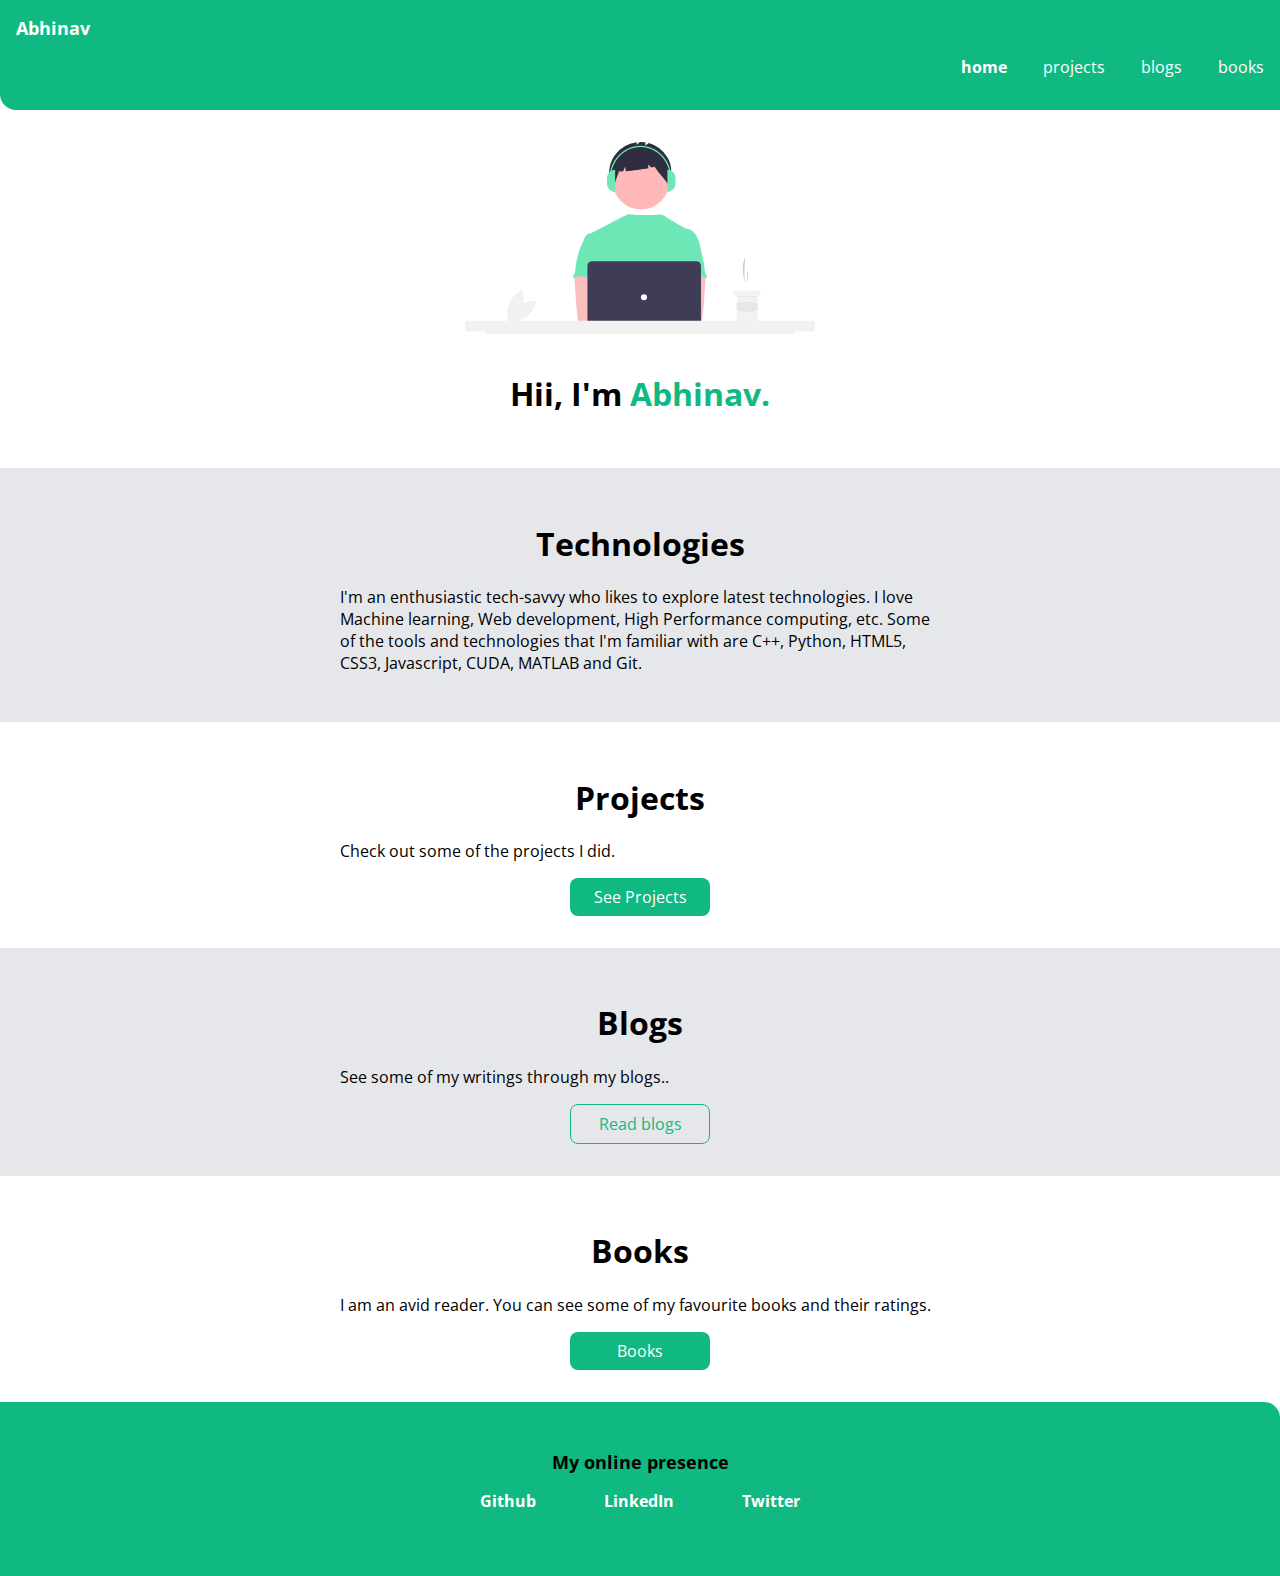
<file: index.html>
<!DOCTYPE html>
<html lang="en">

<head>
    <meta charset="UTF-8">
    <meta http-equiv="X-UA-Compatible" content="IE=edge">
    <meta name="viewport" content="width=device-width, initial-scale=1.0">
    <title>Home | Abhinav</title>
    <link href="styles.css" rel="stylesheet" />
</head>

<body>
    <nav class="navigation">
        <div class="nav-brand"><a class="list" href="/">Abhinav</a></div>
        <ul class="list-non-bullet nav-pills">
            <li class="list-item-inline">
                <a class="list link-active" href="/">home</a>
            </li>
            <li class="list-item-inline">
                <a class="list" href="projects.html">projects</a>
            </li>
            <li class="list-item-inline">
                <a class="list" href="blogs.html">blogs</a>
            </li>
            <li class="list-item-inline">
                <a class="list" href="books.html">books</a>
            </li>
        </ul>
    </nav>

    <header class="hero">
        <img class="hero-img" src="images/hero.svg" />
        <h1 class="hero-txt">Hii, I'm <span class="hero-highlight">Abhinav. </span></h1>
    </header>

    <section class="section ow">
        <div class="container container-center">
            <h1>Technologies</h1>
            <p>I'm an enthusiastic tech-savvy who likes to explore latest technologies. I love Machine learning, Web development, High Performance computing, etc. Some of the tools and technologies that I'm familiar with are C++, Python, HTML5, CSS3, Javascript, CUDA, MATLAB and Git.</p>
        </div>
    </section>

    <section class="section">
        <div class="container container-center">
            <h1>Projects</h1>
            <p>Check out some of the projects I did.</p>
            <a class="link link-primary link-index" href="projects.html">
                See Projects
            </a>
        </div>
    </section>


    <section class="section ow">
        <div class="container container-center">
            <h1>Blogs</h1>
            <p>See some of my writings through my blogs..</p>
            <a class="link link-secondary link-index" href="blogs.html">Read blogs
            </a>
        </div>
    </section>

    <section class="section">
        <div class="container container-center">
            <h1>Books</h1>
            <p>I am an avid reader. You can see some of my favourite books and their ratings. </p>
            <a class="link link-primary link-index" href="books.html">
                Books
            </a>
        </div>
    </section>

    <footer class="footer">
        <div class="footer-header">My online presence</div>
        <ul class="social-links list-non-bullet">
            <li class="list-item-inline"><a class="link" href="http://github.com/abhinavtk" target="_blank">Github</a></li>
            <li class="list-item-inline"><a class="link" href="http://linkedin.com/in/abhinavtk" target="_blank">LinkedIn</a></li>
            <li class="list-item-inline"><a class="link" href="https://twitter.com/abhi_n4v" target="_blank">Twitter</a></li>

        </ul>
    </footer>

</body>

</html>
</file>
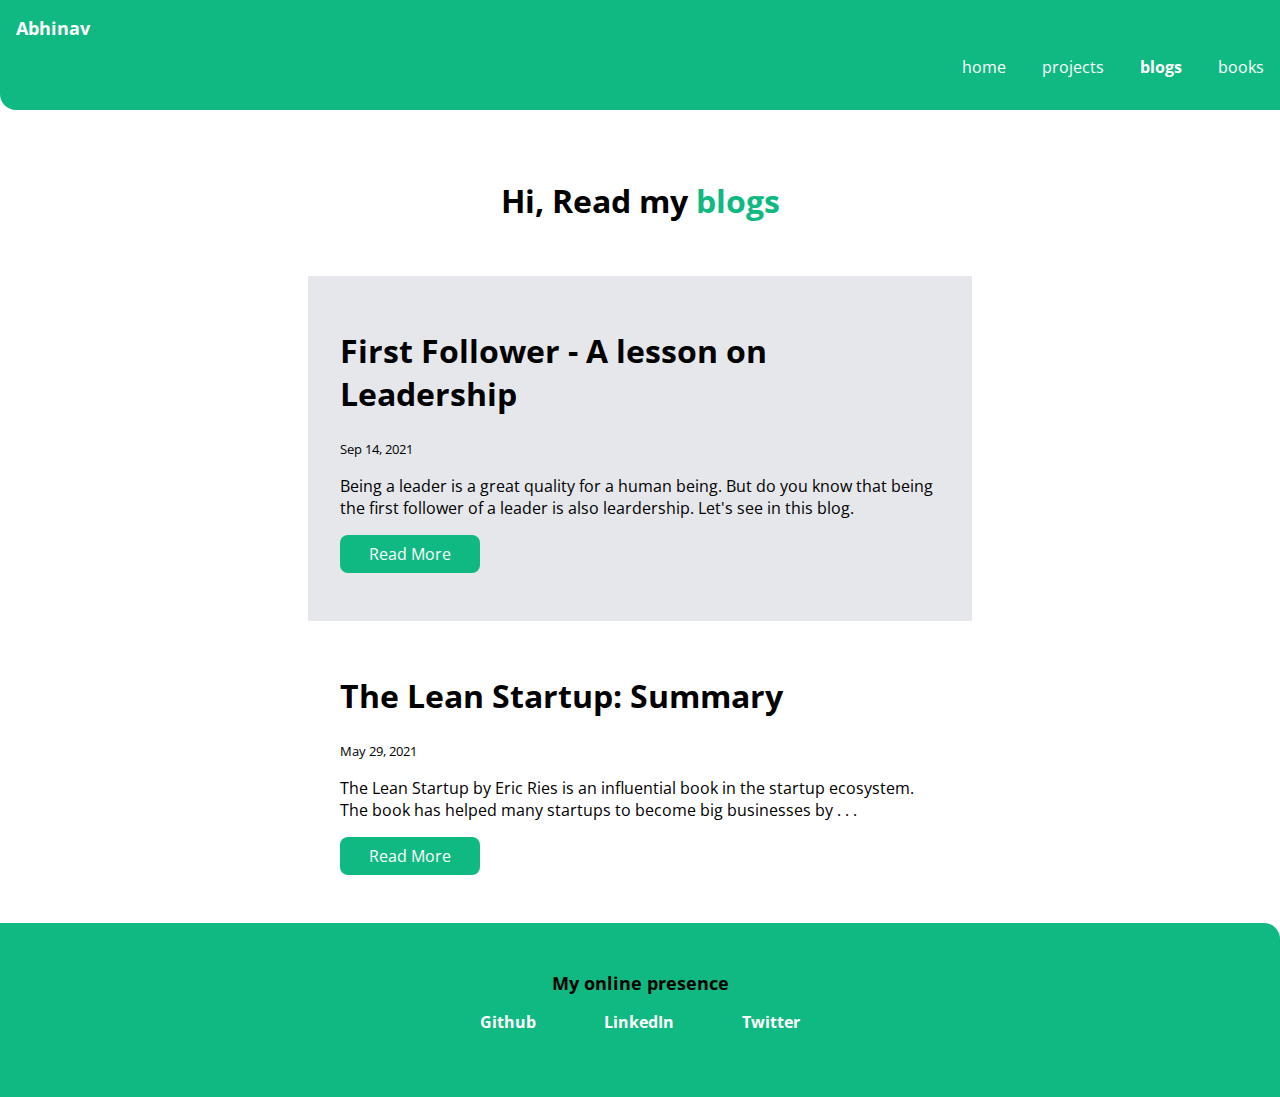
<file: blogs.html>
<!DOCTYPE html>
<html lang="en">

<head>
    <meta charset="UTF-8">
    <meta http-equiv="X-UA-Compatible" content="IE=edge">
    <meta name="viewport" content="width=device-width, initial-scale=1.0">
    <title>Blog | Abhinav</title>
    <link href="styles.css" rel="stylesheet" />
</head>

<body>
    <nav class="navigation">
        <div class="nav-brand"> <a class="list" href="/">Abhinav</a></div>
        <ul class="list-non-bullet nav-pills">
            <li class="list-item-inline">
                <a class="list" href="/">home</a>
            </li>
            <li class="list-item-inline">
                <a class="list" href="projects.html">projects</a>
            </li>
            <li class="list-item-inline">
                <a class="list link-active" href="blogs.html">blogs</a>
            </li>
            <li class="list-item-inline">
                <a class="list" href="books.html">books</a>
            </li>
        </ul>
    </nav>
    <header class="hero">
        <h1 class="hero-txt">Hi, Read my <span class="hero-highlight">blogs </span></h1>
    </header>

    <article class="showcase-list container container-center ow">
        <h1>First Follower - A lesson on Leadership</h1>
        <small>Sep 14, 2021</small>
        <p>Being a leader is a great quality for a human being. But do you know that being the first follower of a
            leader is also leardership. Let's see in this blog. </p>
        <a class="link link-blog" href="first-follower.html">Read More</a>
    </article>

    <article class="showcase-list container container-center  ">
        <h1>The Lean Startup: Summary</h1>
        <small>May 29, 2021</small>
        <p>The Lean Startup by Eric Ries is an influential book in the startup ecosystem. The book has helped many
            startups to become big businesses by . . .</p>
        <a class="link link-blog" href="the-lean-startup-summary.html">Read More</a>
    </article>

    <footer class="footer">
        <div class="footer-header">My online presence</div>
        <ul class="social-links list-non-bullet">
            <li class="list-item-inline"><a class="link" href="http://github.com/abhinavtk" target="_blank">Github</a>
            </li>
            <li class="list-item-inline"><a class="link" href="http://linkedin.com/in/abhinavtk"
                    target="_blank">LinkedIn</a></li>
            <li class="list-item-inline"><a class="link" href="https://twitter.com/abhi_n4v" target="_blank">Twitter</a>
            </li>
        </ul>
    </footer>
</body>

</html>
</file>
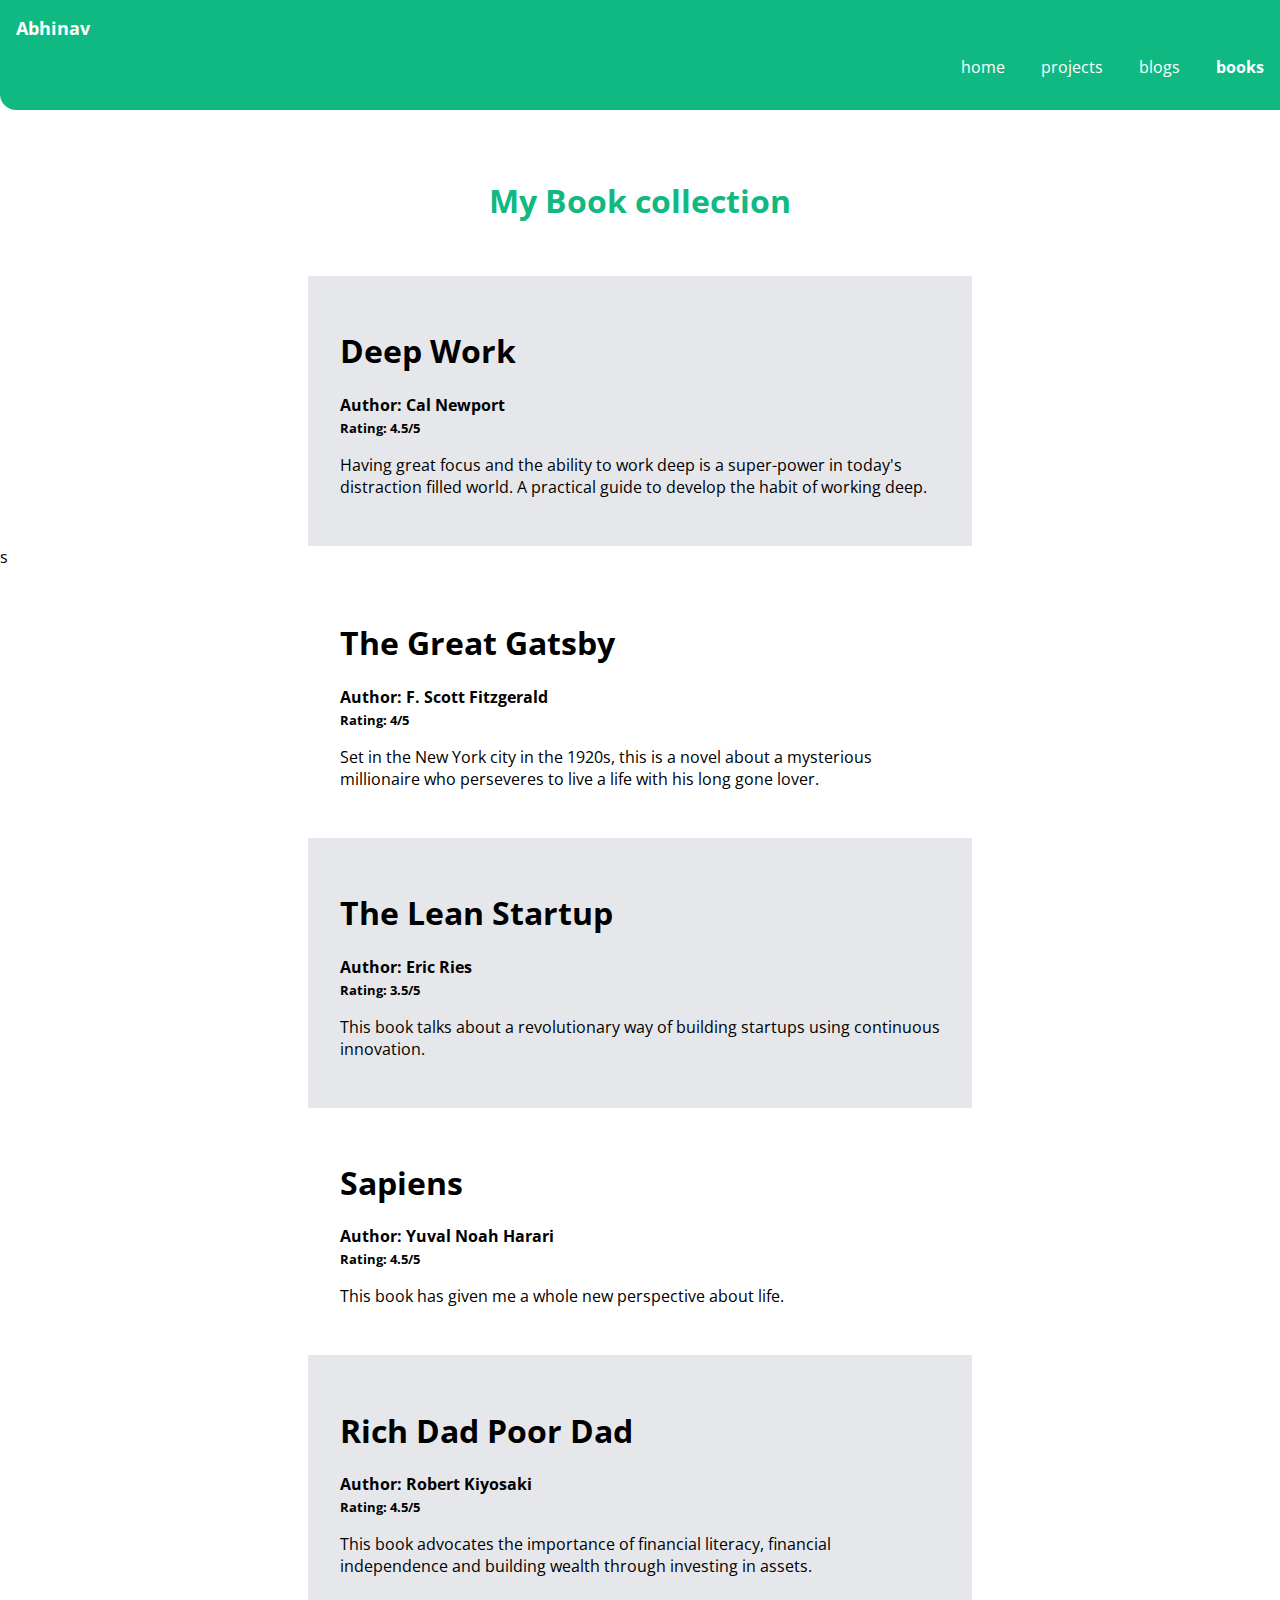
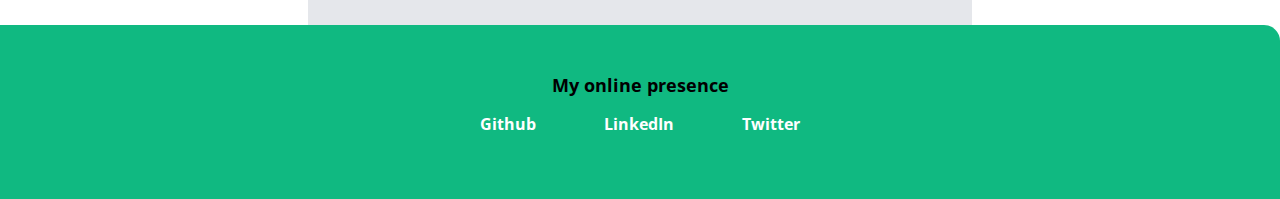
<file: books.html>
<!DOCTYPE html>
<html lang="en">

<head>
    <meta charset="UTF-8">
    <meta http-equiv="X-UA-Compatible" content="IE=edge">
    <meta name="viewport" content="width=device-width, initial-scale=1.0">
    <title>Books | Abhinav</title>
    <link href="styles.css" rel="stylesheet" />
</head>

<body>
    <nav class="navigation">
        <div class="nav-brand"><a class="list" href="/">Abhinav</a></div>
        <ul class="list-non-bullet nav-pills">
            <li class="list-item-inline">
                <a class="list" href="/">home</a>
            </li>
            <li class="list-item-inline">
                <a class="list" href="projects.html">projects</a>
            </li>
            <li class="list-item-inline">
                <a class="list" href="blogs.html">blogs</a>
            </li>
            <li class="list-item-inline">
                <a class="list link-active" href="books.html">books</a>
            </li>
        </ul>
    </nav>
</body>
<header class="hero">
    <h1 class="hero-txt"> <span class="hero-highlight">My Book collection </span></h1>
</header>
<article class="showcase-list container container-center ow">
    <h1>Deep Work</h1>
    <div style="font-weight: bold;">Author: Cal Newport</div>
    <small style="font-weight: bold;">Rating: 4.5/5</small>
    <p>Having great focus and the ability to work deep is a super-power in today's distraction filled world. A practical guide to develop the habit of working deep.</p>
</article>
s
<article class="showcase-list container container-center">
    <h1>The Great Gatsby</h1>
    <div style="font-weight: bold;">Author: F. Scott Fitzgerald</div>
    <small style="font-weight: bold;">Rating: 4/5</small>
    <p>Set in the New York city in the 1920s, this is a novel about a mysterious millionaire who perseveres to live a life with his long gone lover.</p>
</article>

<article class="showcase-list container container-center ow">
    <h1>The Lean Startup</h1>
    <div style="font-weight: bold;">Author: Eric Ries</div>
    <small style="font-weight: bold;">Rating: 3.5/5</small>
    <p>This book talks about a revolutionary way of building startups using continuous innovation.</p>
</article>

<article class="showcase-list container container-center ">
    <h1>Sapiens</h1>
    <div style="font-weight: bold;">Author: Yuval Noah Harari</div>
    <small style="font-weight: bold;">Rating: 4.5/5</small>
    <p>This book has given me a whole new perspective about life.</p>
</article>

<article class="showcase-list container container-center ow ">
    <h1>Rich Dad Poor Dad</h1>
    <div style="font-weight: bold;">Author: Robert Kiyosaki</div>
    <small style="font-weight: bold;">Rating: 4.5/5</small>
    <p>This book advocates the importance of financial literacy, financial independence and building wealth through investing in assets.</p>
</article>

<footer class="footer">
    <div class="footer-header">My online presence</div>
    <ul class="social-links list-non-bullet">
        <li class="list-item-inline"><a class="link" href="http://github.com/abhinavtk" target="_blank">Github</a></li>
        <li class="list-item-inline"><a class="link" href="http://linkedin.com/in/abhinavtk" target="_blank">LinkedIn</a></li>
        <li class="list-item-inline"><a class="link" href="https://twitter.com/abhi_n4v" target="_blank">Twitter</a></li>

    </ul>
</footer>
</file>
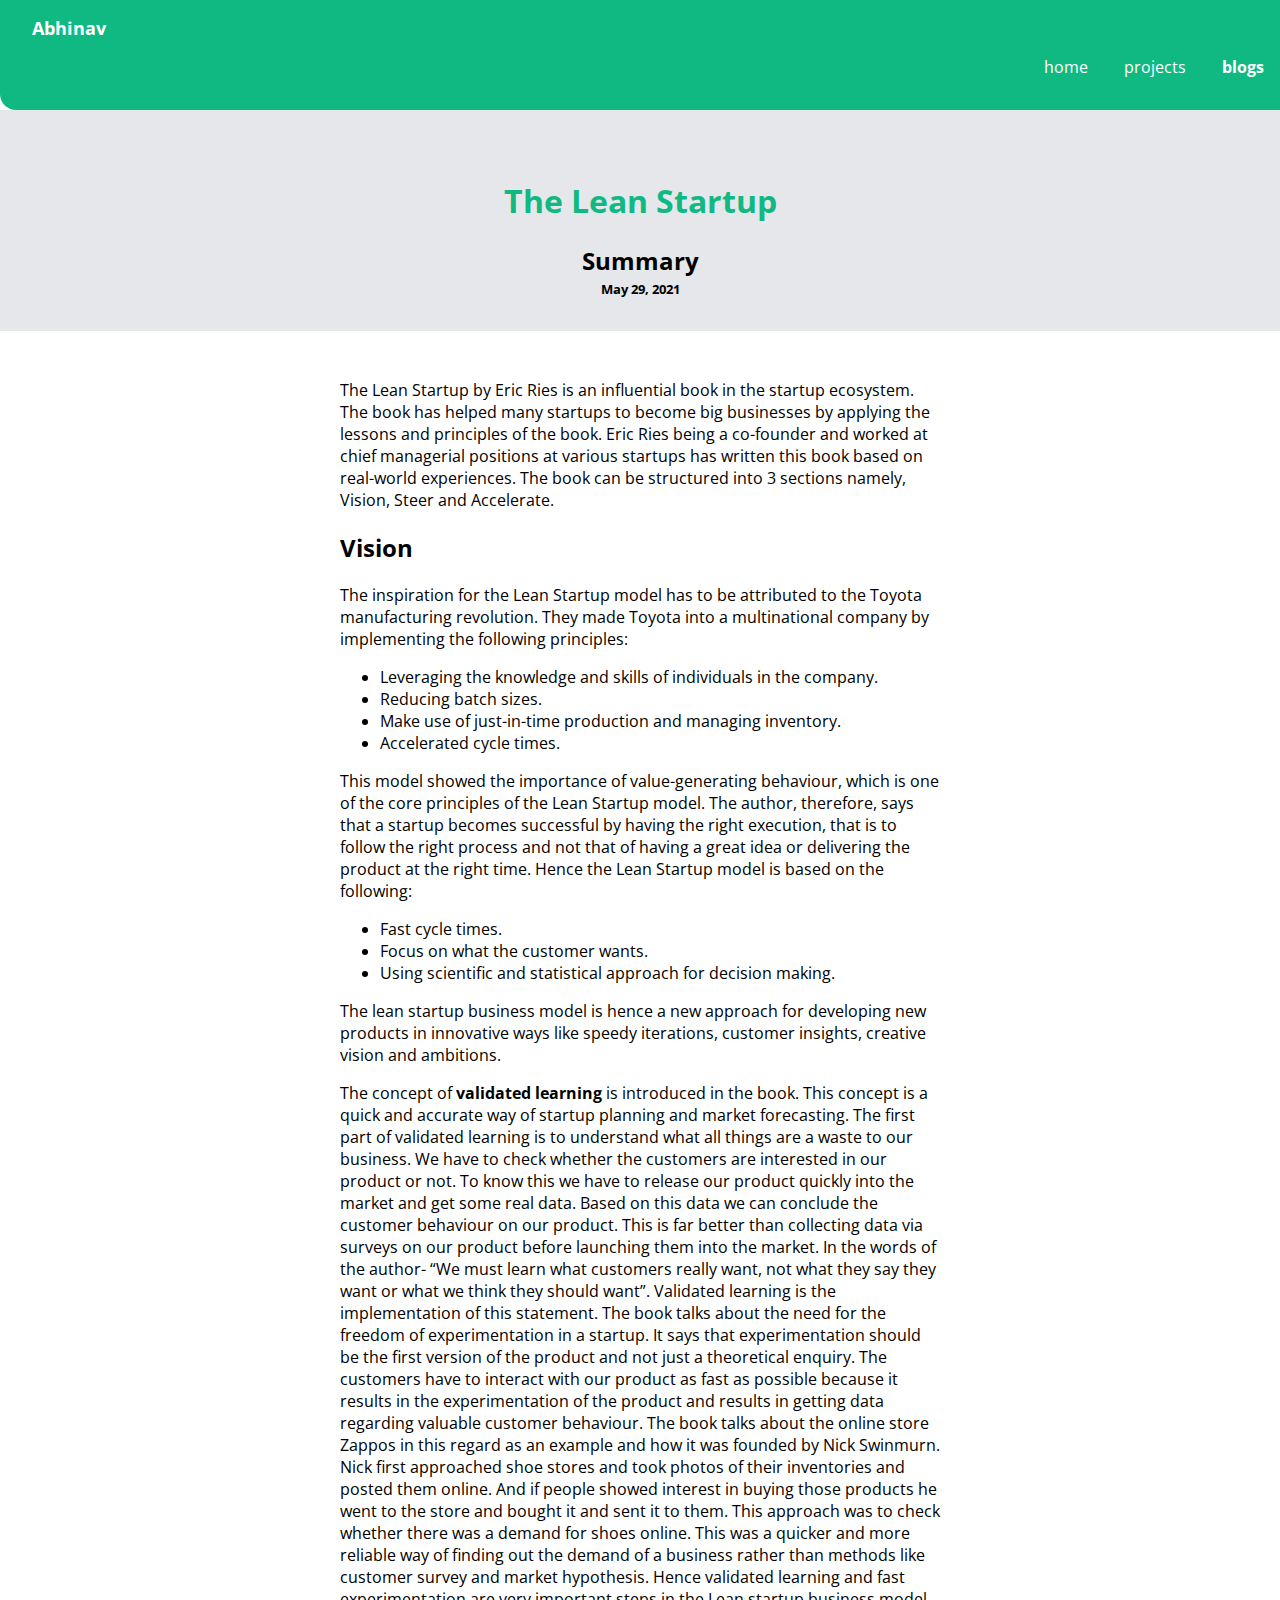
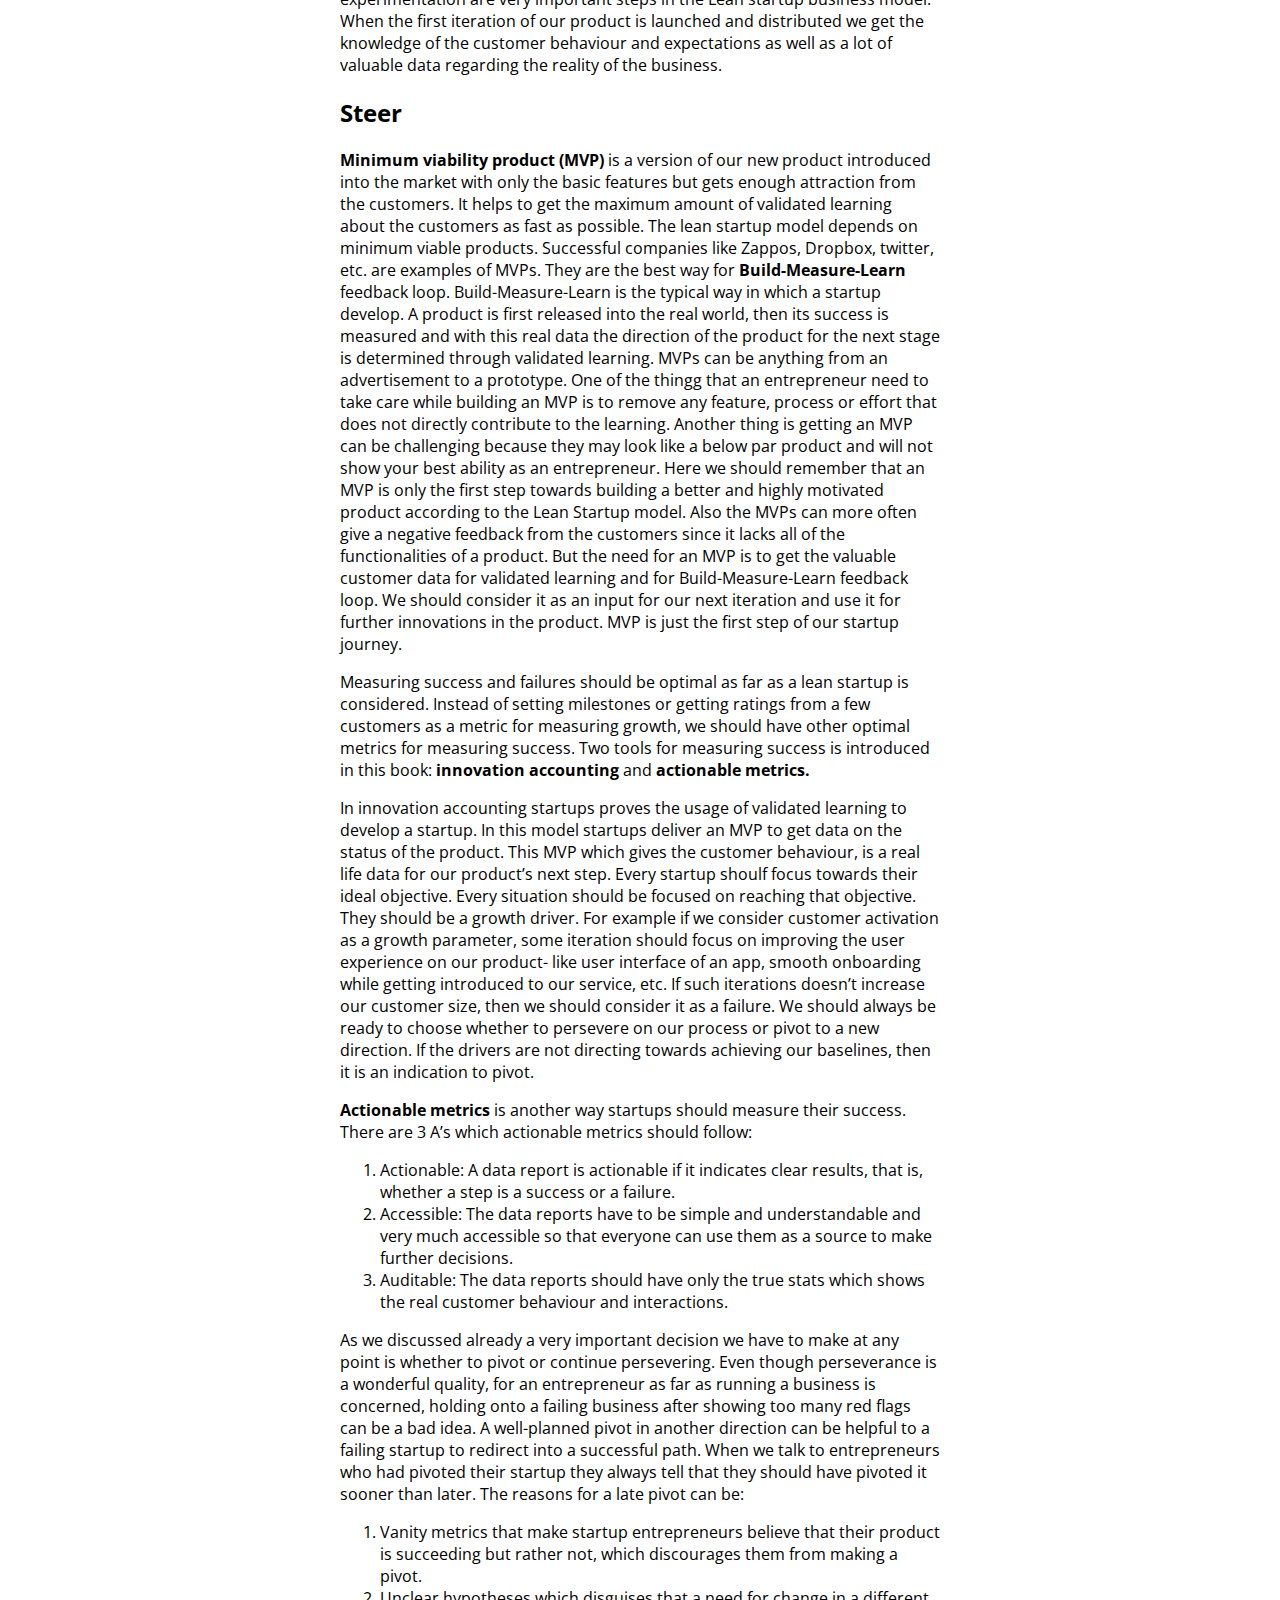
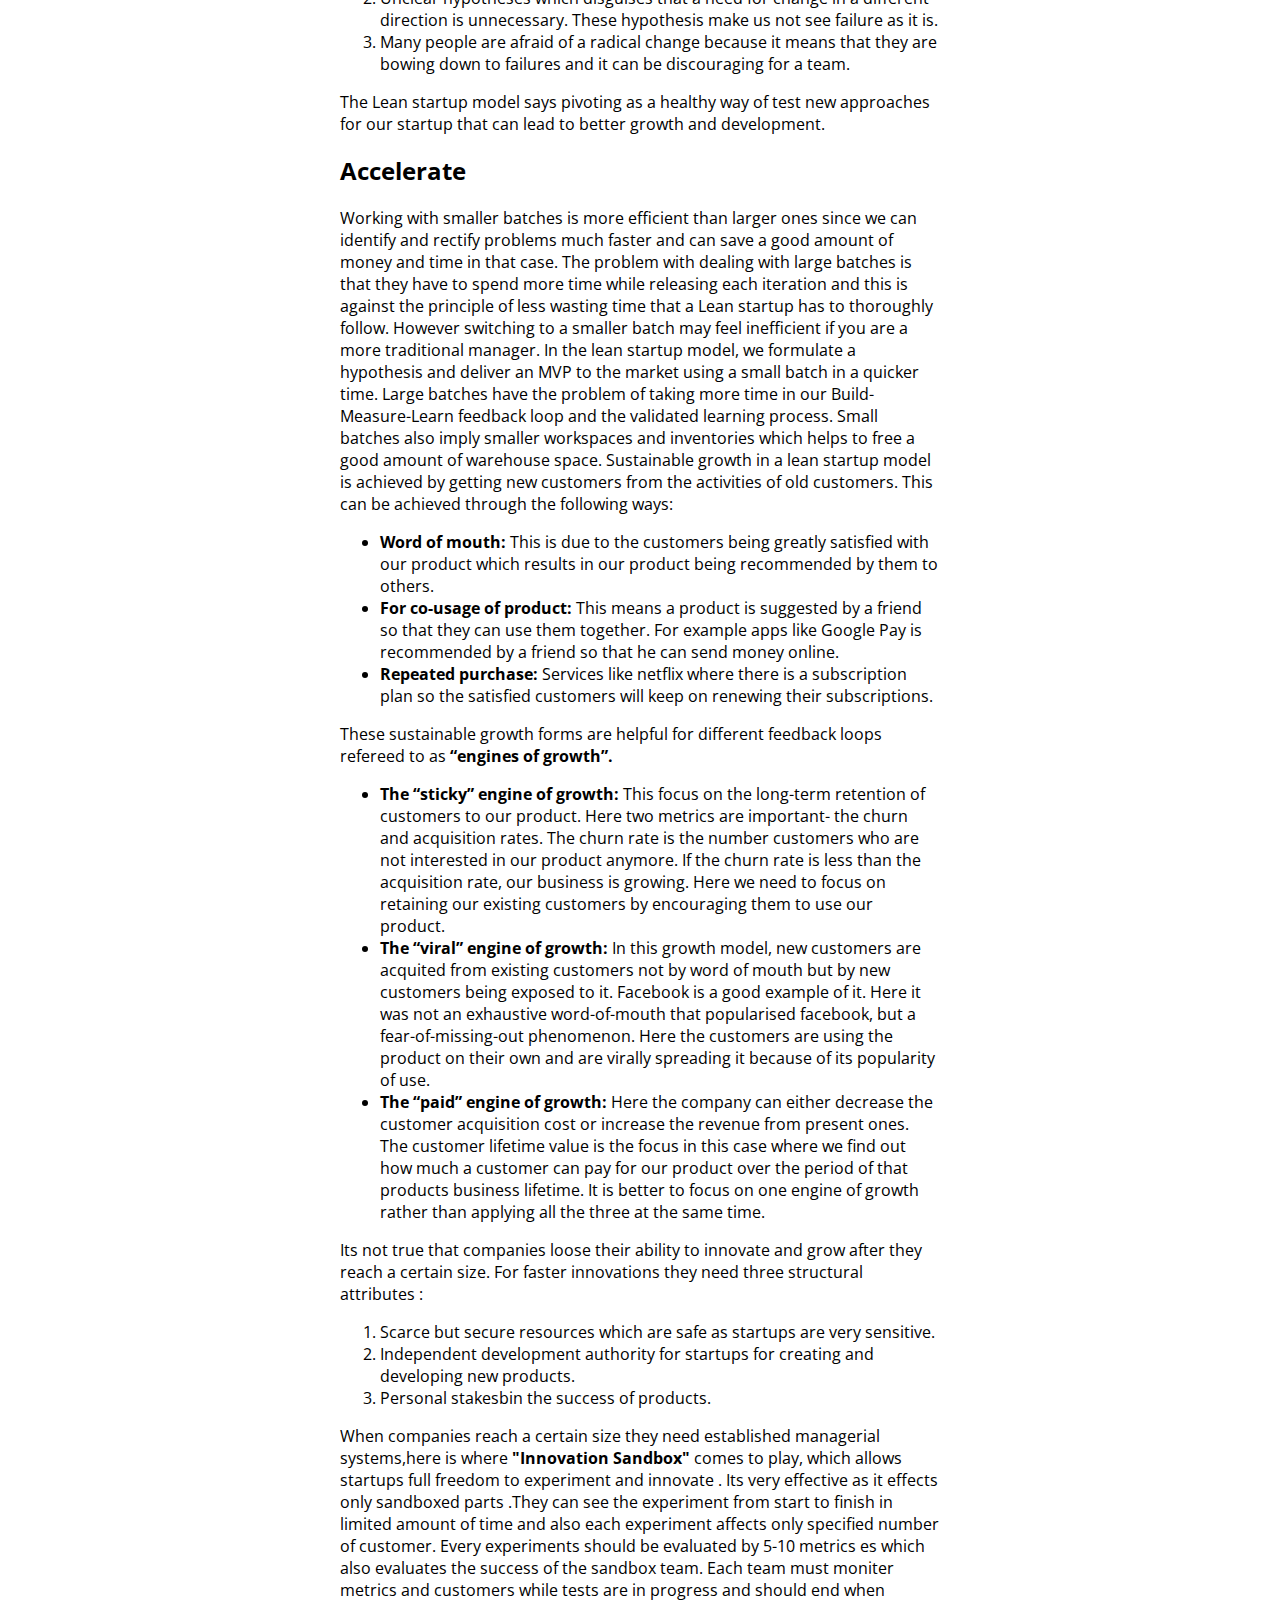
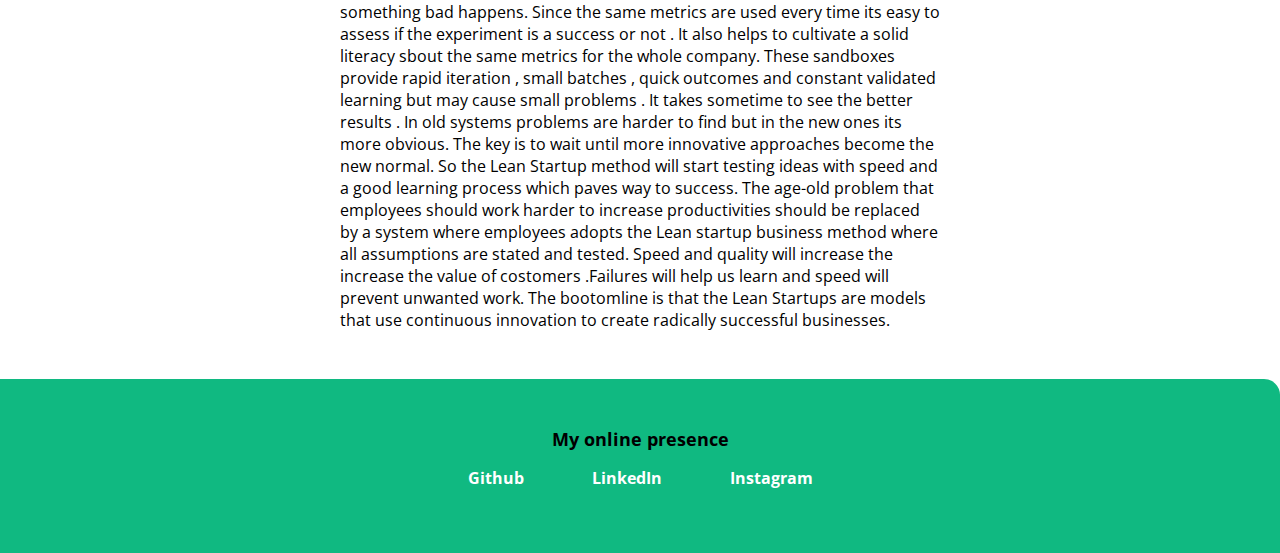
<file: dummy-blog-1.html>
<!DOCTYPE html>
<html lang="en">

<head>
    <meta charset="UTF-8">
    <meta http-equiv="X-UA-Compatible" content="IE=edge">
    <meta name="viewport" content="width=device-width, initial-scale=1.0">
    <title>My blog 1</title>
    <link href="styles.css" rel="stylesheet" />
</head>

<body>

    <nav class="navigation">
        <div class="nav-brand"> <a class="link" style="color:white;" href="/">Abhinav</a></div>
        <ul class="list-non-bullet nav-pills">
            <li class="list-item-inline">
                <a class="list" href="/">home</a>
            </li>
            <li class="list-item-inline">
                <a class="list" href="projects.html">projects</a>
            </li>
            <li class="list-item-inline">
                <a class="list link-active" href="blogs.html">blogs</a>
            </li>
        </ul>
    </nav>


    <header class="hero ow">
        <div class="hero-txt">
            <h1><span class="hero-highlight">The Lean Startup</span></h1>
        </div>
        <h2 style = "text-align: center; padding: 0px; margin:0em;">Summary</h2> 
        <div style="font-weight: bold; text-align: center; padding: 0px; margin-top: 0rem;"><small>May 29, 2021</small></div>
        
    </header>

    <section class="section">
        <div class="container container-center">
            <!-- <h1>Iam blog1</h1> -->
            <p>The Lean Startup by Eric Ries is an influential book in the startup ecosystem. The book has helped many
                startups to become big businesses by applying the lessons and principles of the book. Eric Ries being a
                co-founder and worked at chief managerial positions at various startups has written this book based on
                real-world experiences. The book can be structured into 3 sections namely, Vision, Steer and Accelerate.
            </p>

            <h2>Vision</h2>
            <p>
                The inspiration for the Lean Startup model has to be attributed to the Toyota manufacturing revolution.
                They made Toyota into a multinational company by implementing the following principles:
                <ul>
                    <li>Leveraging the knowledge and skills of individuals in the company.</li>
                    <li>Reducing batch sizes.</li>
                    <li>Make use of just-in-time production and managing inventory.</li>
                    <li>Accelerated cycle times.</li>
                </ul>
                This model showed the importance of value-generating behaviour, which is one of the core principles of
                the Lean Startup model. The author, therefore, says that a startup becomes successful by having the
                right execution, that is to follow the right process and not that of having a great idea or delivering
                the product at the right time. Hence the Lean Startup model is based on the following:
                <ul>
                    <li>Fast cycle times.</li>
                    <li>Focus on what the customer wants.</li>
                    <li>Using scientific and statistical approach for decision making.</li>
                </ul>
                The lean startup business model is hence a new approach for developing new products in innovative ways
                like speedy iterations, customer insights, creative vision and ambitions.
            </p>
            <p>
                The concept of <b>validated learning</b> is introduced in the book. This concept is a quick and accurate
                way of startup planning and market forecasting. The first part of validated learning is to understand
                what all things are a waste to our business. We have to check whether the customers are interested in
                our product or not. To know this we have to release our product quickly into the market and get some
                real data. Based on this data we can conclude the customer behaviour on our product. This is far better
                than collecting data via surveys on our product before launching them into the market. In the words of
                the author- “We must learn what customers really want, not what they say they want or what we think they
                should want”. Validated learning is the implementation of this statement.
                The book talks about the need for the freedom of experimentation in a startup. It says that
                experimentation should be the first version of the product and not just a theoretical enquiry. The
                customers have to interact with our product as fast as possible because it results in the
                experimentation of the product and results in getting data regarding valuable customer behaviour. The
                book talks about the online store Zappos in this regard as an example and how it was founded by Nick
                Swinmurn. Nick first approached shoe stores and took photos of their inventories and posted them online.
                And if people showed interest in buying those products he went to the store and bought it and sent it to
                them. This approach was to check whether there was a demand for shoes online. This was a quicker and
                more reliable way of finding out the demand of a business rather than methods like customer survey and
                market hypothesis.
                Hence validated learning and fast experimentation are very important steps in the Lean startup business
                model. When the first iteration of our product is launched and distributed we get the knowledge of the
                customer behaviour and expectations as well as a lot of valuable data regarding the reality of the
                business.
            </p>
            <p>
                <h2>Steer</h2>
                <b>Minimum viability product (MVP)</b> is a version of our new product introduced into the market with
                only the basic features but gets enough attraction from the customers. It helps to get the maximum
                amount of validated learning about the customers as fast as possible. The lean startup model depends on
                minimum viable products. Successful companies like Zappos, Dropbox, twitter, etc. are examples of MVPs.
                They are the best way for <b>Build-Measure-Learn</b> feedback loop. Build-Measure-Learn is the typical
                way in which a startup develop. A product is first released into the real world, then its success is
                measured and with this real data the direction of the product for the next stage is determined through
                validated learning. MVPs can be anything from an advertisement to a prototype. One of the thingg that an
                entrepreneur need to take care while building an MVP is to remove any feature, process or effort that
                does not directly contribute to the learning. Another thing is getting an MVP can be challenging because
                they may look like a below par product and will not show your best ability as an entrepreneur. Here we
                should remember that an MVP is only the first step towards building a better and highly motivated
                product according to the Lean Startup model. Also the MVPs can more often give a negative feedback from
                the customers since it lacks all of the functionalities of a product. But the need for an MVP is to get
                the valuable customer data for validated learning and for Build-Measure-Learn feedback loop. We should
                consider it as an input for our next iteration and use it for further innovations in the product. MVP is
                just the first step of our startup journey.
            </p>
            <p>
                Measuring success and failures should be optimal as far as a lean startup is considered. Instead of
                setting milestones or getting ratings from a few customers as a metric for measuring growth, we should
                have other optimal metrics for measuring success. Two tools for measuring success is introduced in this
                book: <b>innovation accounting</b> and <b>actionable metrics.</b></p>
            <p>
                In innovation accounting startups proves the usage of validated learning to develop a startup. In this
                model startups deliver an MVP to get data on the status of the product. This MVP which gives the
                customer behaviour, is a real life data for our product’s next step. Every startup shoulf focus towards
                their ideal objective. Every situation should be focused on reaching that objective. They should be a
                growth driver. For example if we consider customer activation as a growth parameter, some iteration
                should focus on improving the user experience on our product- like user interface of an app, smooth
                onboarding while getting introduced to our service, etc. If such iterations doesn’t increase our
                customer size, then we should consider it as a failure.
                We should always be ready to choose whether to persevere on our process or pivot to a new direction. If
                the drivers are not directing towards achieving our baselines, then it is an indication to pivot. </p>
            <p>
                <b>Actionable metrics</b> is another way startups should measure their success. There are 3 A’s which
                actionable metrics should follow:
                <ol>
                    <li>Actionable: A data report is actionable if it indicates clear results, that is, whether a step
                        is a success or a failure.</li>
                    <li>Accessible: The data reports have to be simple and understandable and very much accessible so
                        that everyone can use them as a source to make further decisions.</li>
                    <li>Auditable: The data reports should have only the true stats which shows the real customer
                        behaviour and interactions.</li>
                </ol>
                As we discussed already a very important decision we have to make at any point is whether to pivot or
                continue persevering. Even though perseverance is a wonderful quality, for an entrepreneur as far as
                running a business is concerned, holding onto a failing business after showing too many red flags can be
                a bad idea. A well-planned pivot in another direction can be helpful to a failing startup to redirect
                into a successful path. When we talk to entrepreneurs who had pivoted their startup they always tell
                that they should have pivoted it sooner than later. The reasons for a late pivot can be:
                <ol>
                    <li>Vanity metrics that make startup entrepreneurs believe that their product is succeeding but
                        rather not, which discourages them from making a pivot.</li>
                    <li>Unclear hypotheses which disguises that a need for change in a different direction is
                        unnecessary. These hypothesis make us not see failure as it is.</li>
                    <li>Many people are afraid of a radical change because it means that they are bowing down to
                        failures and it can be discouraging for a team. </li>
                </ol>
                The Lean startup model says pivoting as a healthy way of test new approaches for our startup that can
                lead to better growth and development.
            </p>
            <p>
                <h2>Accelerate</h2>
                Working with smaller batches is more efficient than larger ones since we can identify and rectify
                problems much faster and can save a good amount of money and time in that case. The problem with dealing
                with large batches is that they have to spend more time while releasing each iteration and this is
                against the principle of less wasting time that a Lean startup has to thoroughly follow. However
                switching to a smaller batch may feel inefficient if you are a more traditional manager.
                In the lean startup model, we formulate a hypothesis and deliver an MVP to the market using a small
                batch in a quicker time. Large batches have the problem of taking more time in our Build-Measure-Learn
                feedback loop and the validated learning process. Small batches also imply smaller workspaces and
                inventories which helps to free a good amount of warehouse space.
                Sustainable growth in a lean startup model is achieved by getting new customers from the activities of
                old customers. This can be achieved through the following ways:
                <ul>
                    <li><b>Word of mouth:</b> This is due to the customers being greatly satisfied with our product
                        which results in our product being recommended by them to others.</li>
                    <li><b>For co-usage of product:</b> This means a product is suggested by a friend so that they can
                        use them together. For example apps like Google Pay is recommended by a friend so that he can
                        send money online.</li>
                    <li><b>Repeated purchase:</b> Services like netflix where there is a subscription plan so the
                        satisfied customers will keep on renewing their subscriptions.</li>
                </ul>
                These sustainable growth forms are helpful for different feedback loops refereed to as <b>“engines of
                    growth”.</b>
                <ul>
                    <li><b>The “sticky” engine of growth:</b> This focus on the long-term retention of customers to our
                        product. Here
                        two metrics are important- the churn and acquisition rates. The churn rate is the number
                        customers who
                        are not interested in our product anymore. If the churn rate is less than the acquisition rate,
                        our
                        business is growing. Here we need to focus on retaining our existing customers by encouraging
                        them to
                        use our product.</li>
                    <li><b>The “viral” engine of growth:</b> In this growth model, new customers are acquited from
                        existing customers
                        not by word of mouth but by new customers being exposed to it. Facebook is a good example of it.
                        Here it
                        was not an exhaustive word-of-mouth that popularised facebook, but a fear-of-missing-out
                        phenomenon.
                        Here the customers are using the product on their own and are virally spreading it because of
                        its
                        popularity of use.</li>
                    <li><b>The “paid” engine of growth:</b> Here the company can either decrease the customer
                        acquisition cost or
                        increase the revenue from present ones. The customer lifetime value is the focus in this case
                        where we
                        find out how much a customer can pay for our product over the period of that products business
                        lifetime.
                        It is better to focus on one engine of growth rather than applying all the three at the same
                        time.
                </ul>
            </p>
            <p>
                Its not true that companies loose their ability to innovate and grow after they reach a certain size.
                For faster innovations they need three structural attributes :
                <ol>
                    <li>Scarce but secure resources which are safe as startups are very sensitive.</li>
                    <li>Independent development authority for startups for creating and developing new products.</li>
                    <li>Personal stakesbin the success of products.</li>
                </ol>
                When companies reach a certain size they need established managerial systems,here is where
                <b>"Innovation
                    Sandbox"</b> comes to play, which allows startups full freedom to experiment and innovate .
                Its very effective as it effects only sandboxed parts .They can see the experiment from start to finish
                in limited amount of time and also each experiment affects only specified number of customer. Every
                experiments should be evaluated by 5-10 metrics es which also evaluates the success of the sandbox team.
                Each team must moniter metrics and customers while tests are in progress and should end when something
                bad happens. Since the same metrics are used every time its easy to assess if the experiment is a
                success or not . It also helps to cultivate a solid literacy sbout the same metrics for the whole
                company.
                These sandboxes provide rapid iteration , small batches , quick outcomes and constant validated learning
                but may cause small problems . It takes sometime to see the better results . In old systems problems are
                harder to find but in the new ones its more obvious. The key is to wait until more innovative approaches
                become the new normal.
                So the Lean Startup method will start testing ideas with speed and a good learning process which paves
                way to success.
                The age-old problem that employees should work harder to increase productivities should be replaced by a
                system where employees adopts the Lean startup business method where all assumptions are stated and
                tested. Speed and quality will increase the increase the value of costomers .Failures will help us learn
                and speed will prevent unwanted work.
                The bootomline is that the Lean Startups are models that use continuous innovation to create radically
                successful businesses.

            </p>
        </div>
    </section>

    <footer class="footer">
        <div class="footer-header">My online presence</div>
        <ul class="social-links list-non-bullet">
            <li class="list-item-inline"><a class="link" href="http://github.com/abhinavtk">Github</a></li>
            <li class="list-item-inline"><a class="link" href="http://linkedin.com/in/abhinavtk">LinkedIn</a></li>
            <li class="list-item-inline"><a class="link" href="/">Instagram</a></li>

        </ul>
    </footer>

</body>

</html>
</file>
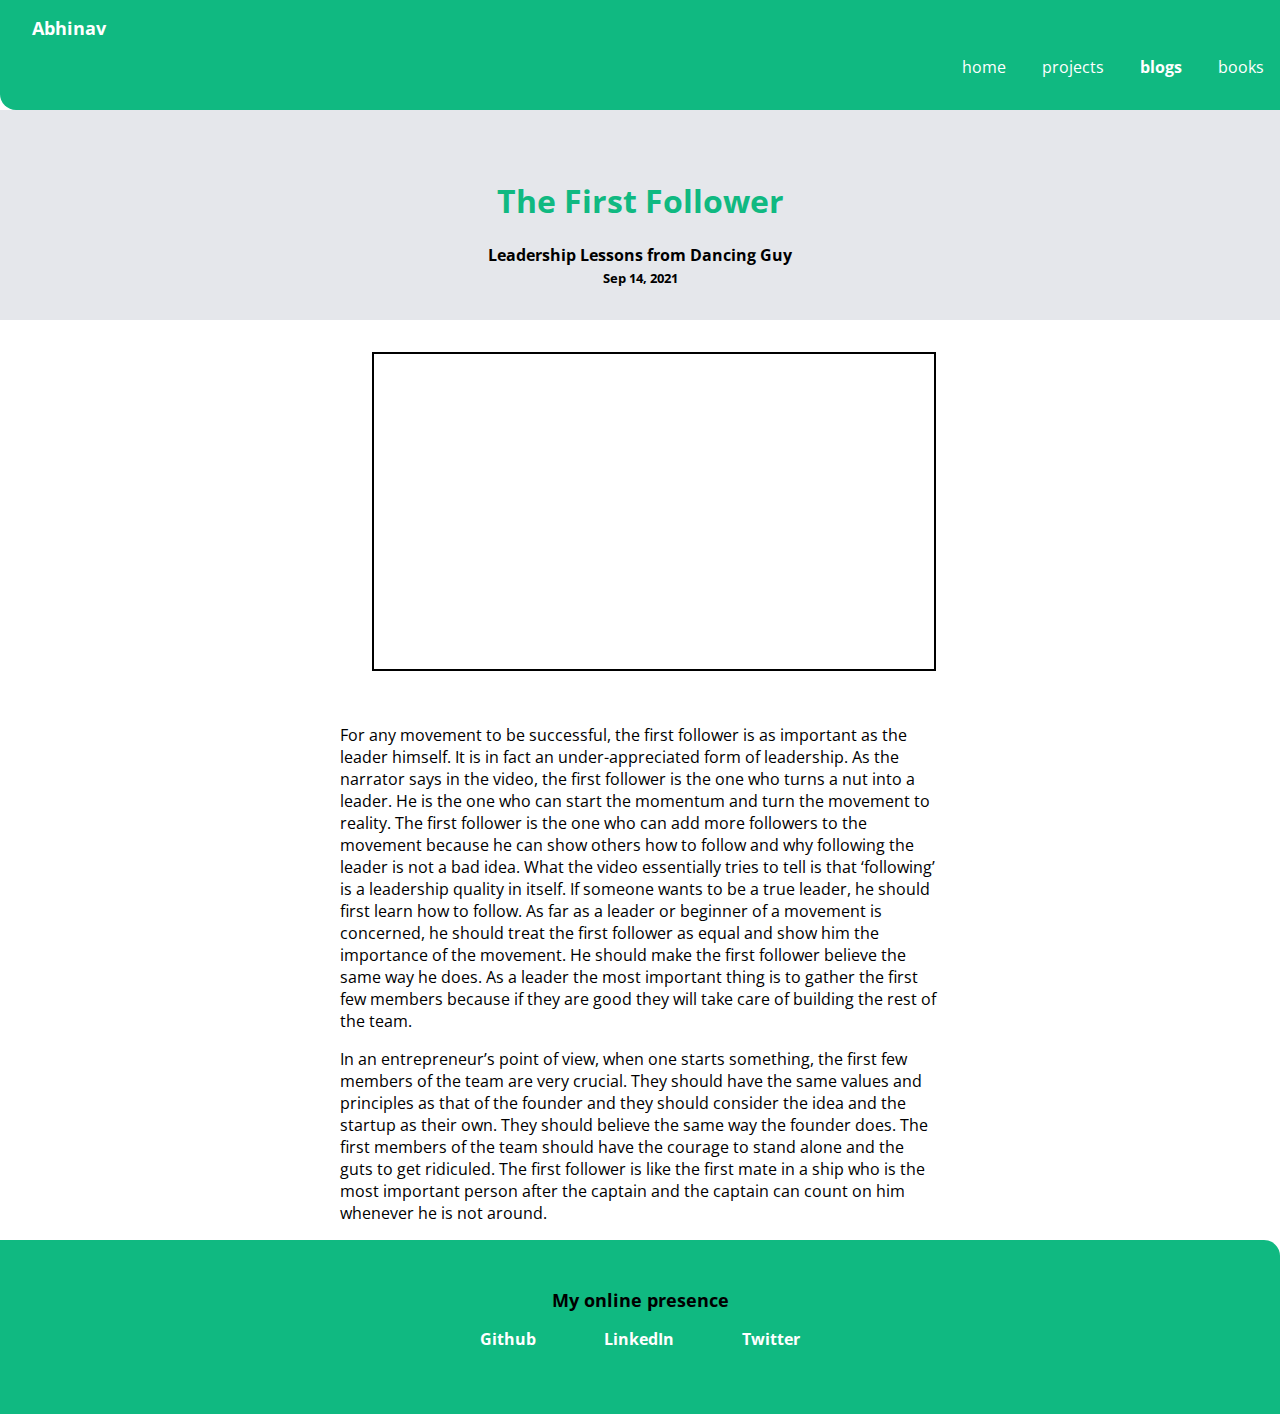
<file: first-follower.html>
<!DOCTYPE html>
<html lang="en">

<head>
    <meta charset="UTF-8">
    <meta http-equiv="X-UA-Compatible" content="IE=edge">
    <meta name="viewport" content="width=device-width, initial-scale=1.0">
    <title>Second blog</title>
    <link href="styles.css" rel="stylesheet" />
</head>

<body>
    <nav class="navigation">
        <div class="nav-brand"> <a class="link" style="color:white;" href="/">Abhinav</a></div>
        <ul class="list-non-bullet nav-pills">
            <li class="list-item-inline">
                <a class="list" href="/">home</a>
            </li>
            <li class="list-item-inline">
                <a class="list" href="projects.html">projects</a>
            </li>
            <li class="list-item-inline">
                <a class="list link-active" href="blogs.html">blogs</a>
            </li>
            <li class="list-item-inline">
                <a class="list" href="books.html">books</a>
            </li>
        </ul>
    </nav>


    <header class="hero ow">
        <div class="hero-txt">
            <h1><span class="hero-highlight">The First Follower </span></h1>
        </div>
        <h4 style="text-align: center; padding: 0px; margin:0em;">Leadership Lessons from Dancing Guy</h4>
        <div style="font-weight: bold; text-align: center; padding: 0px; margin-top: 0rem;"><small>Sep 14, 2021</small>
        </div>

    </header>

    <section>
        <div class="container container-center">
            <iframe width="560" height="315" class="yt-video" src="https://www.youtube.com/embed/fW8amMCVAJQ"
                title="YouTube video player" frameborder="0"
                allow="accelerometer; autoplay; clipboard-write; encrypted-media; gyroscope; picture-in-picture"
                allowfullscreen></iframe>
            <p>
                For any movement to be successful, the first follower is as important as the leader himself. It is in
                fact an under-appreciated form of leadership. As the narrator says in the video, the first follower is
                the one who turns a nut into a leader. He is the one who can start the momentum and turn the movement to
                reality. The first follower is the one who can add more followers to the movement because he can show
                others how to follow and why following the leader is not a bad idea. What the video essentially tries to
                tell is that ‘following’ is a leadership quality in itself. If someone wants to be a true leader, he
                should first learn how to follow. As far as a leader or beginner of a movement is concerned, he should
                treat the first follower as equal and show him the importance of the movement. He should make the first
                follower believe the same way he does. As a leader the most important thing is to gather the first few
                members because if they are good they will take care of building the rest of the team.
            </p>

            <p>
                In an entrepreneur’s point of view, when one starts something, the first few members of the team are
                very crucial. They should have the same values and principles as that of the founder and they should
                consider the idea and the startup as their own. They should believe the same way the founder does. The
                first members of the team should have the courage to stand alone and the guts to get ridiculed. The
                first follower is like the first mate in a ship who is the most important person after the captain and
                the captain can count on him whenever he is not around.
            </p>

        </div>
    </section>

    <footer class="footer">
        <div class="footer-header">My online presence</div>
        <ul class="social-links list-non-bullet">
            <li class="list-item-inline"><a class="link" href="http://github.com/abhinavtk" target="_blank">Github</a></li>
            <li class="list-item-inline"><a class="link" href="http://linkedin.com/in/abhinavtk" target="_blank">LinkedIn</a></li>
            <li class="list-item-inline"><a class="link" href="https://twitter.com/abhi_n4v" target="_blank">Twitter</a></li>

        </ul>
    </footer>

</body>

</html>
</file>
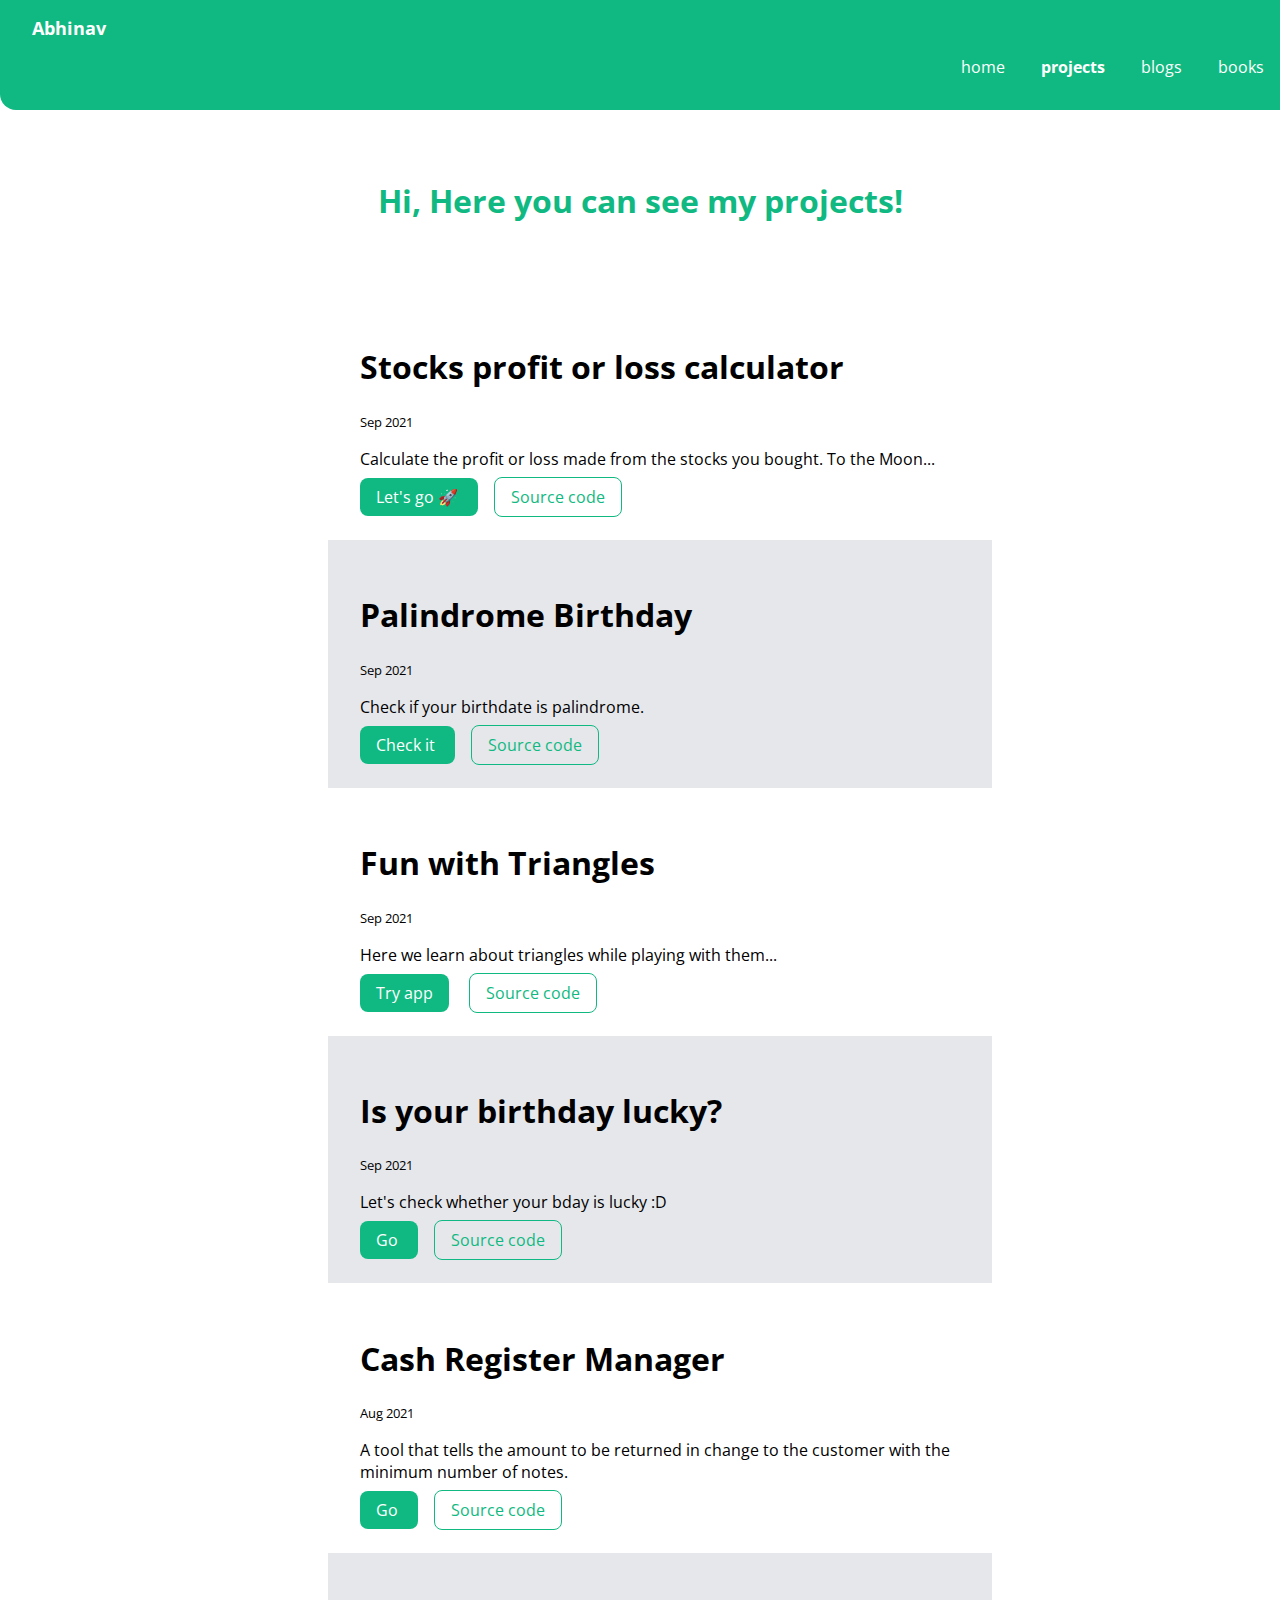
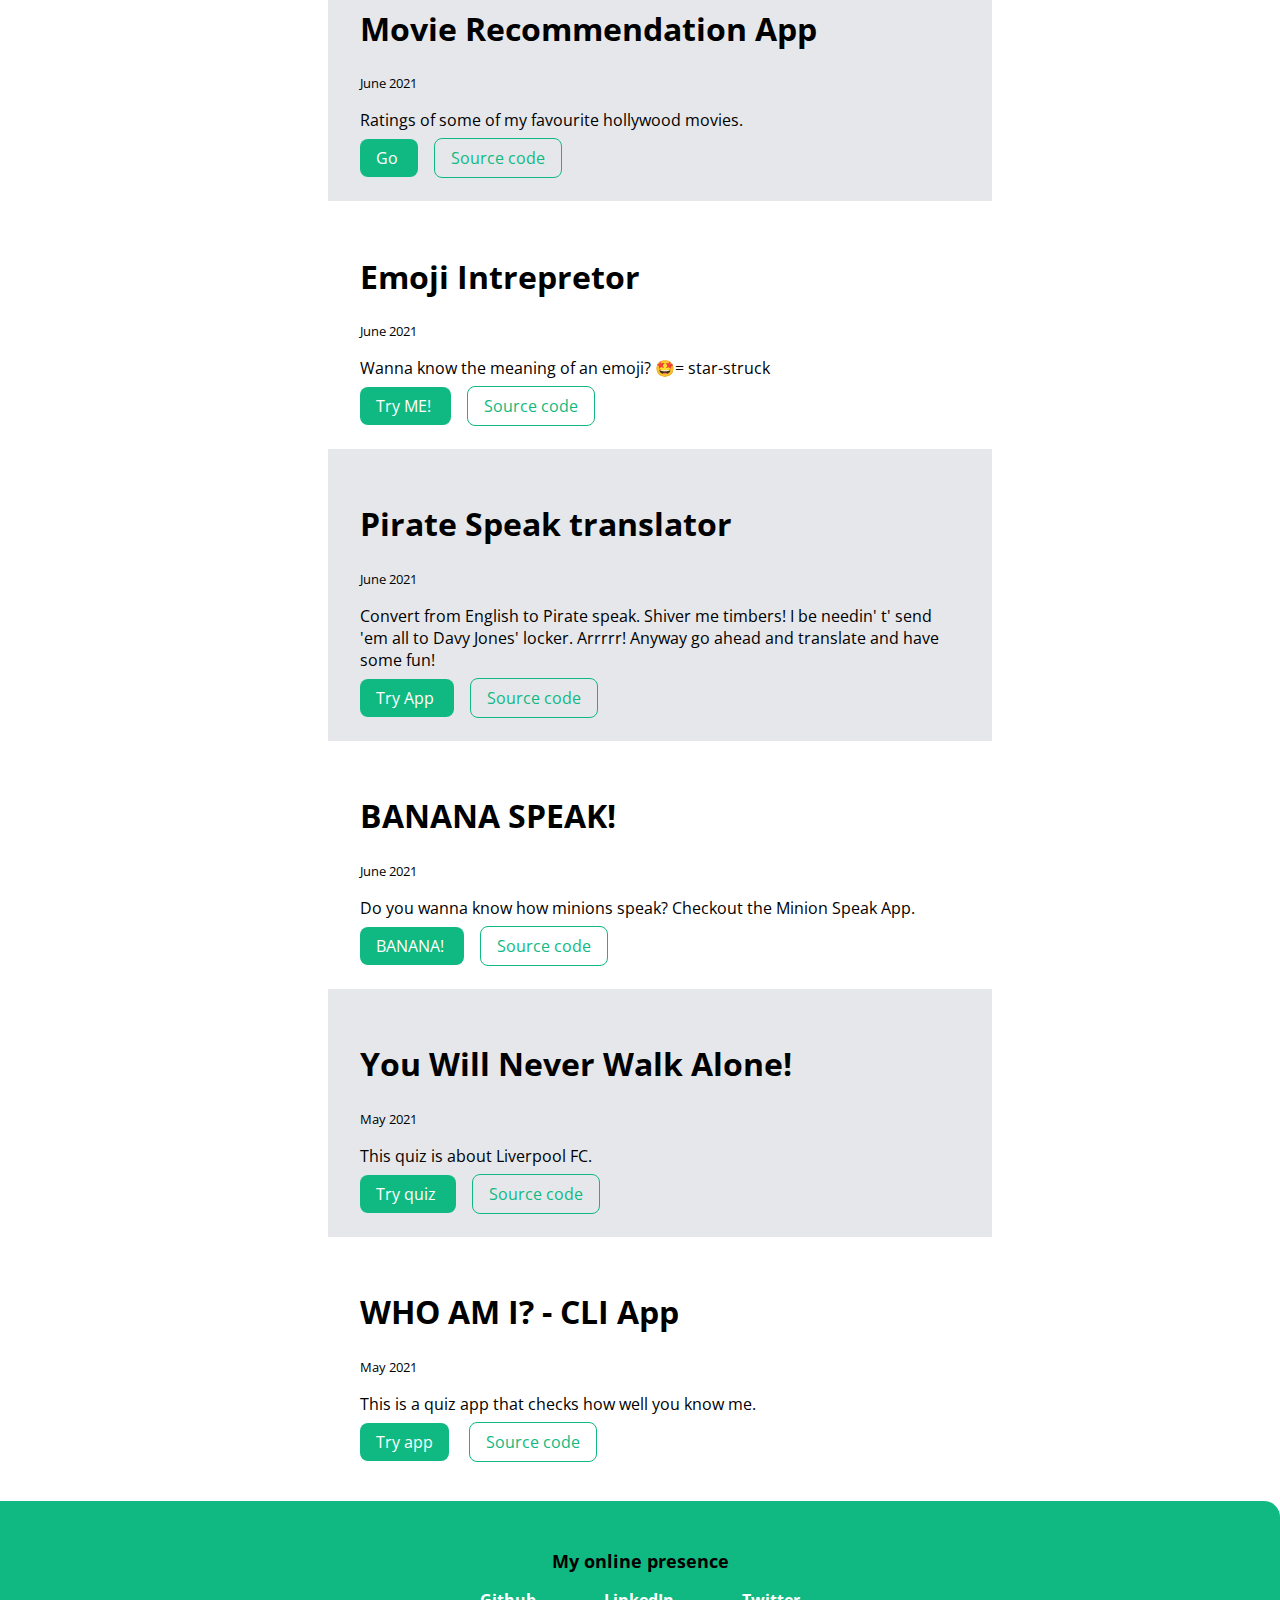
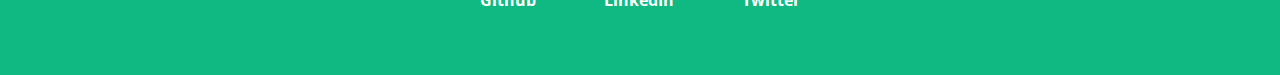
<file: projects.html>
<!DOCTYPE html>
<html lang="en">

<head>
    <meta charset="UTF-8">
    <meta http-equiv="X-UA-Compatible" content="IE=edge">
    <meta name="viewport" content="width=device-width, initial-scale=1.0">
    <title>Projects | Abhinav</title>
    <link href="styles.css" rel="stylesheet" />
</head>

<body>
    <nav class="navigation">
        <div class="nav-brand"><a class="link" style="color:white;" href="/">Abhinav</a></div>
        <ul class="list-non-bullet nav-pills">
            <li class="list-item-inline">
                <a class="list" href="/">home</a>
            </li>
            <li class="list-item-inline">
                <a class="list link-active" href="projects.html">projects</a>
            </li>
            <li class="list-item-inline">
                <a class="list" href="blogs.html">blogs</a>
            </li>
            <li class="list-item-inline">
                <a class="list" href="books.html">books</a>
            </li>
        </ul>
    </nav>
    <header class="hero">
        <h1 class="hero-txt"> <span class="hero-highlight">Hi, Here you can see my projects! </span></h1>
    </header>

    <ul class=" list-non-bullet">
        <li>
            <article class="showcase-list container container-center ">
                <h1>Stocks profit or loss calculator</h1>
                <small>Sep 2021</small>
                <p>Calculate the profit or loss made from the stocks you bought. To the Moon...</p>
                <a class="link link-primary" style="display: inline" href="https://stonks-profitorloss.netlify.app/" target="_blank">Let's go 🚀
                </a>
                <a class="link link-secondary" style="display: inline"
                    href="https://github.com/abhinavtk/Stock-Profit-or-Loss" target="_blank">Source code
                </a>
            </article>
        </li>
        <li>
            <article class="showcase-list container container-center ow">
                <h1>Palindrome Birthday</h1>
                <small>Sep 2021</small>
                <p>Check if your birthdate is palindrome.</p>
                <a class="link link-primary" style="display: inline" href="https://birthdayyy-palindrome.netlify.app/" target="_blank">Check it
                </a>
                <a class="link link-secondary" style="display: inline"
                    href="https://github.com/abhinavtk/Palindrome-birthday" target="_blank">Source code
                </a>
            </article>
        </li>
        <li>
            <article class="showcase-list container container-center">
                <h1>Fun with Triangles</h1>
                <small>Sep 2021</small>
                <p>Here we learn about triangles while playing with them...</p>
                <a class="link link-primary" style="display: inline" href="https://triangle-play.netlify.app/" target="_blank">Try app</a>
                <a class="link link-secondary" style="display: inline"
                    href="https://github.com/abhinavtk/Fun-with-Triangles" target="_blank">Source code
                </a>
            </article>
        </li>
        <li>
            <article class="showcase-list container container-center ow">
                <h1>Is your birthday lucky?</h1>
                <small>Sep 2021</small>
                <p>Let's check whether your bday is lucky :D</p>
                <a class="link link-primary" style="display: inline" href="https://birthday-luck-finder.netlify.app/" target="_blank">Go
                </a>
                <a class="link link-secondary" style="display: inline"
                    href="https://github.com/abhinavtk/Is-your-birthday-lucky" target="_blank">Source code
                </a>
            </article>
        </li>

        <li>
            <article class="showcase-list container container-center ">
                <h1>Cash Register Manager</h1>
                <small>Aug 2021</small>
                <p>A tool that tells the amount to be returned in change to the customer with the minimum number of notes.</p>
                <a class="link link-primary" style="display: inline" href="https://abhinav-cash-register.netlify.app/" target="_blank">Go
                </a>
                <a class="link link-secondary" style="display: inline"
                    href="https://github.com/abhinavtk/Cash-Register" target="_blank">Source code
                </a>
            </article>
        </li>
        <li>
            <article class="showcase-list container container-center ow">
                <h1>Movie Recommendation App</h1>
                <small>June 2021</small>
                <p>Ratings of some of my favourite hollywood movies. </p>
                <a class="link link-primary" style="display: inline" href="https://786f1.csb.app/" target="_blank">Go
                </a>
                <a class="link link-secondary" style="display: inline"
                    href="https://github.com/abhinavtk/Movie-Reccomendation-mark9" target="_blank">Source code
                </a>
            </article>
        </li>

        <li>
            <article class="showcase-list container container-center ">
                <h1>Emoji Intrepretor</h1>
                <small>June 2021</small>
                <p>Wanna know the meaning of an emoji? 🤩= star-struck </p>
                <a class="link link-primary" style="display: inline" href="https://6fmo0.csb.app/" target="_blank">Try
                    ME!
                </a>
                <a class="link link-secondary" style="display: inline"
                    href="https://github.com/abhinavtk/Emoji-interpreter" target="_blank">Source code
                </a>
            </article>
        </li>

        <li>
            <article class="showcase-list container container-center ow">
                <h1>Pirate Speak translator</h1>
                <small>June 2021</small>
                <p>Convert from English to Pirate speak. Shiver me timbers! I be needin' t' send 'em all to Davy Jones'
                    locker. Arrrrr! Anyway go ahead and translate and have some fun!</p>
                <a class="link link-primary" style="display: inline" href="https://speakasapiratetranslator.netlify.app/"
                    target="_blank">Try App
                </a>
                <a class="link link-secondary" style="display: inline"
                    href="https://github.com/abhinavtk/Pirate-speak" target="_blank">Source code
                </a>
            </article>
        </li>

        <li>
            <article class="showcase-list container container-center">
                <h1>BANANA SPEAK!</h1>
                <small>June 2021</small>
                <p>Do you wanna know how minions speak? Checkout the Minion Speak App. </p>
                <a class="link link-primary" style="display: inline" href="https://abhinavtk-minion-speak.netlify.app/"
                    target="_blank">BANANA!
                </a>
                <a class="link link-secondary" style="display: inline"
                    href="https://github.com/abhinavtk/VanillaJS-banana-speak" target="_blank">Source code
                </a>
            </article>

        </li>

        <li>
            <article class="showcase-list container container-center ow">
                <h1>You Will Never Walk Alone!</h1>
                <small>May 2021</small>
                <p>This quiz is about Liverpool FC. </p>
                <a class="link link-primary" style="display: inline"
                    href="https://replit.com/@AbhiNav3/LiverpoolFC-quiz?embed=1&output=1" target="_blank">Try quiz
                </a>
                <a class="link link-secondary" style="display: inline"
                    href="https://github.com/abhinavtk/LiverpoolFC-quiz/tree/master" target="_blank">Source code
                </a>
            </article>
        </li>

        <li>
            <article class="showcase-list container container-center">

                <h1>WHO AM I? - CLI App</h1>
                <small>May 2021</small>
                <p>This is a quiz app that checks how well you know me.</p>

                <a class="link link-primary" style="display: inline"
                    href="https://replit.com/@AbhiNav3/WHO-AM-I?embed=1&output=1" target="_blank">Try app</a>
                <a class="link link-secondary" style="display: inline"
                    href="https://github.com/abhinavtk/WHO-AM-I-_-CLI-App" target="_blank">Source code
                </a>
            </article>
        </li>

    </ul>

    <footer class="footer">
        <div class="footer-header">My online presence</div>
        <ul class="social-links list-non-bullet">
            <li class="list-item-inline"><a class="link" href="http://github.com/abhinavtk" target="_blank">Github</a></li>
            <li class="list-item-inline"><a class="link" href="http://linkedin.com/in/abhinavtk" target="_blank">LinkedIn</a></li>
            <li class="list-item-inline"><a class="link" href="https://twitter.com/abhi_n4v" target="_blank">Twitter</a></li>

        </ul>
    </footer>
</body>

</html>
</file>
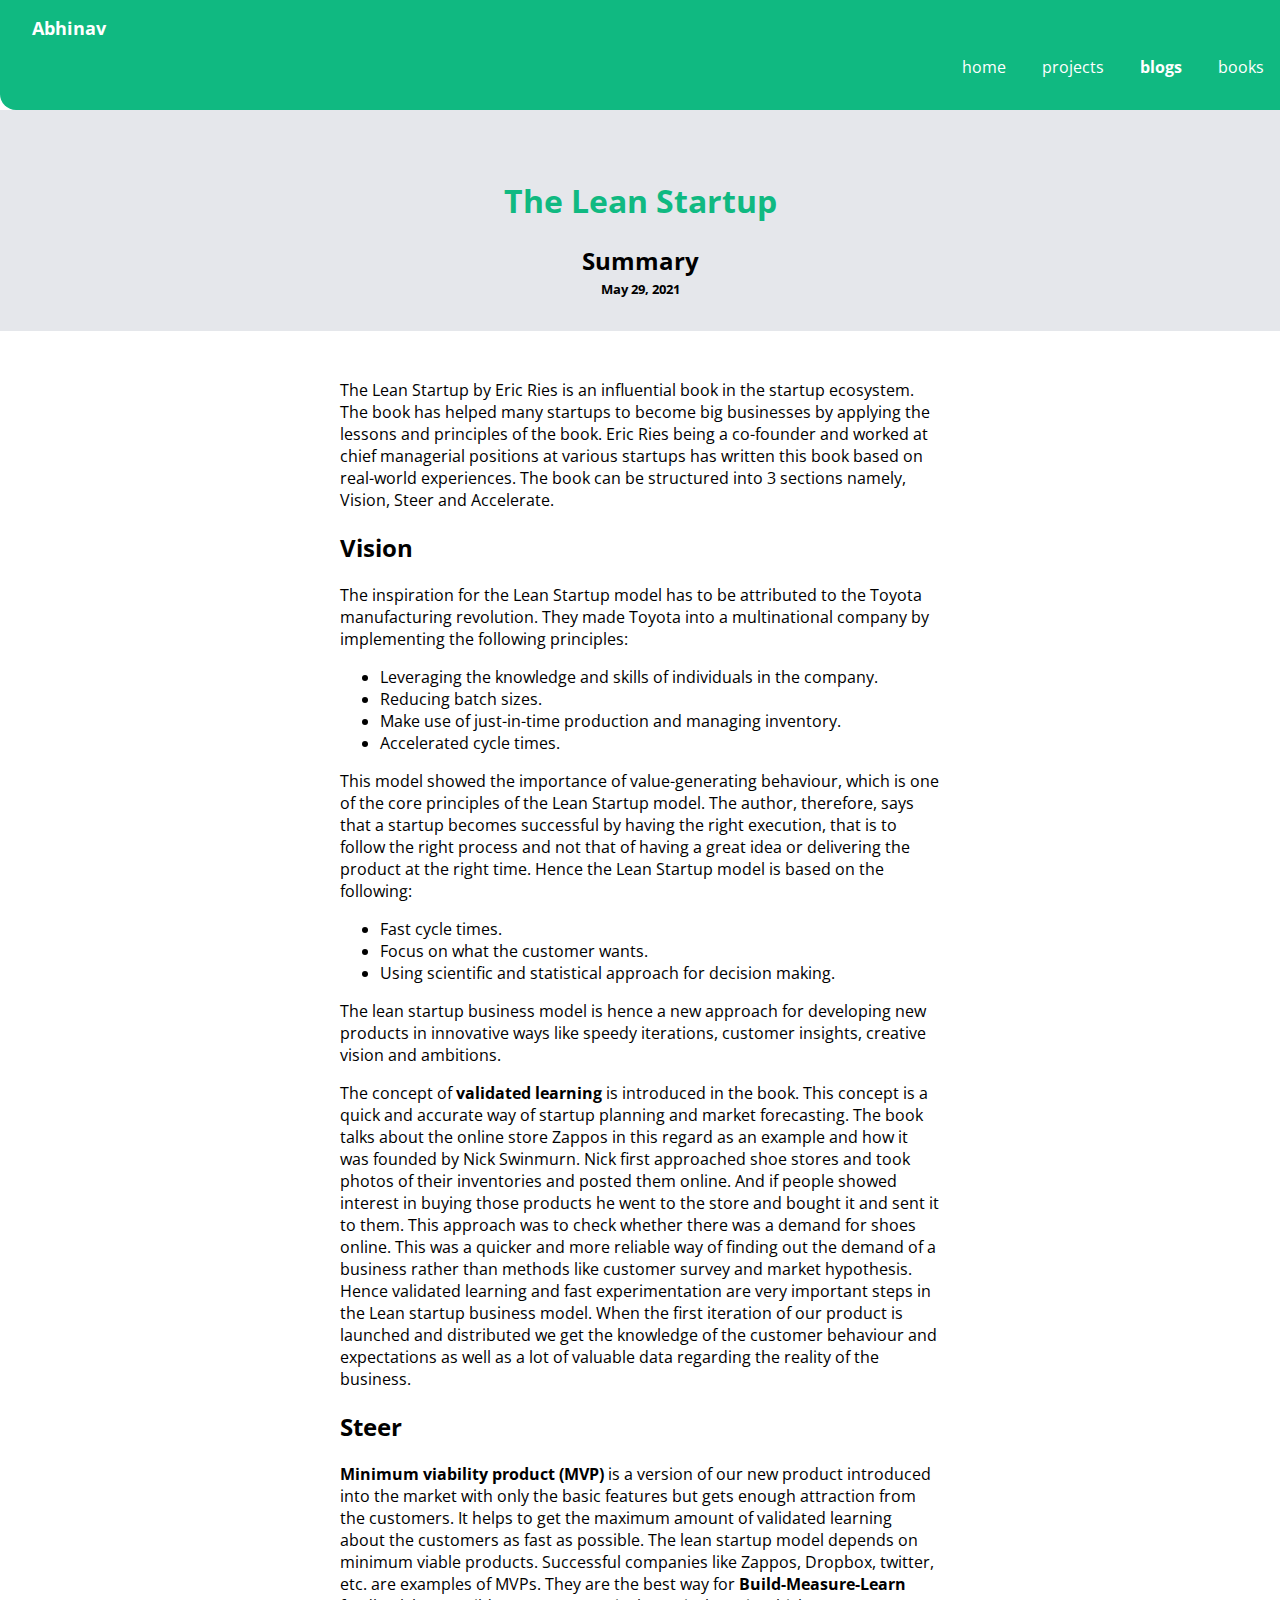
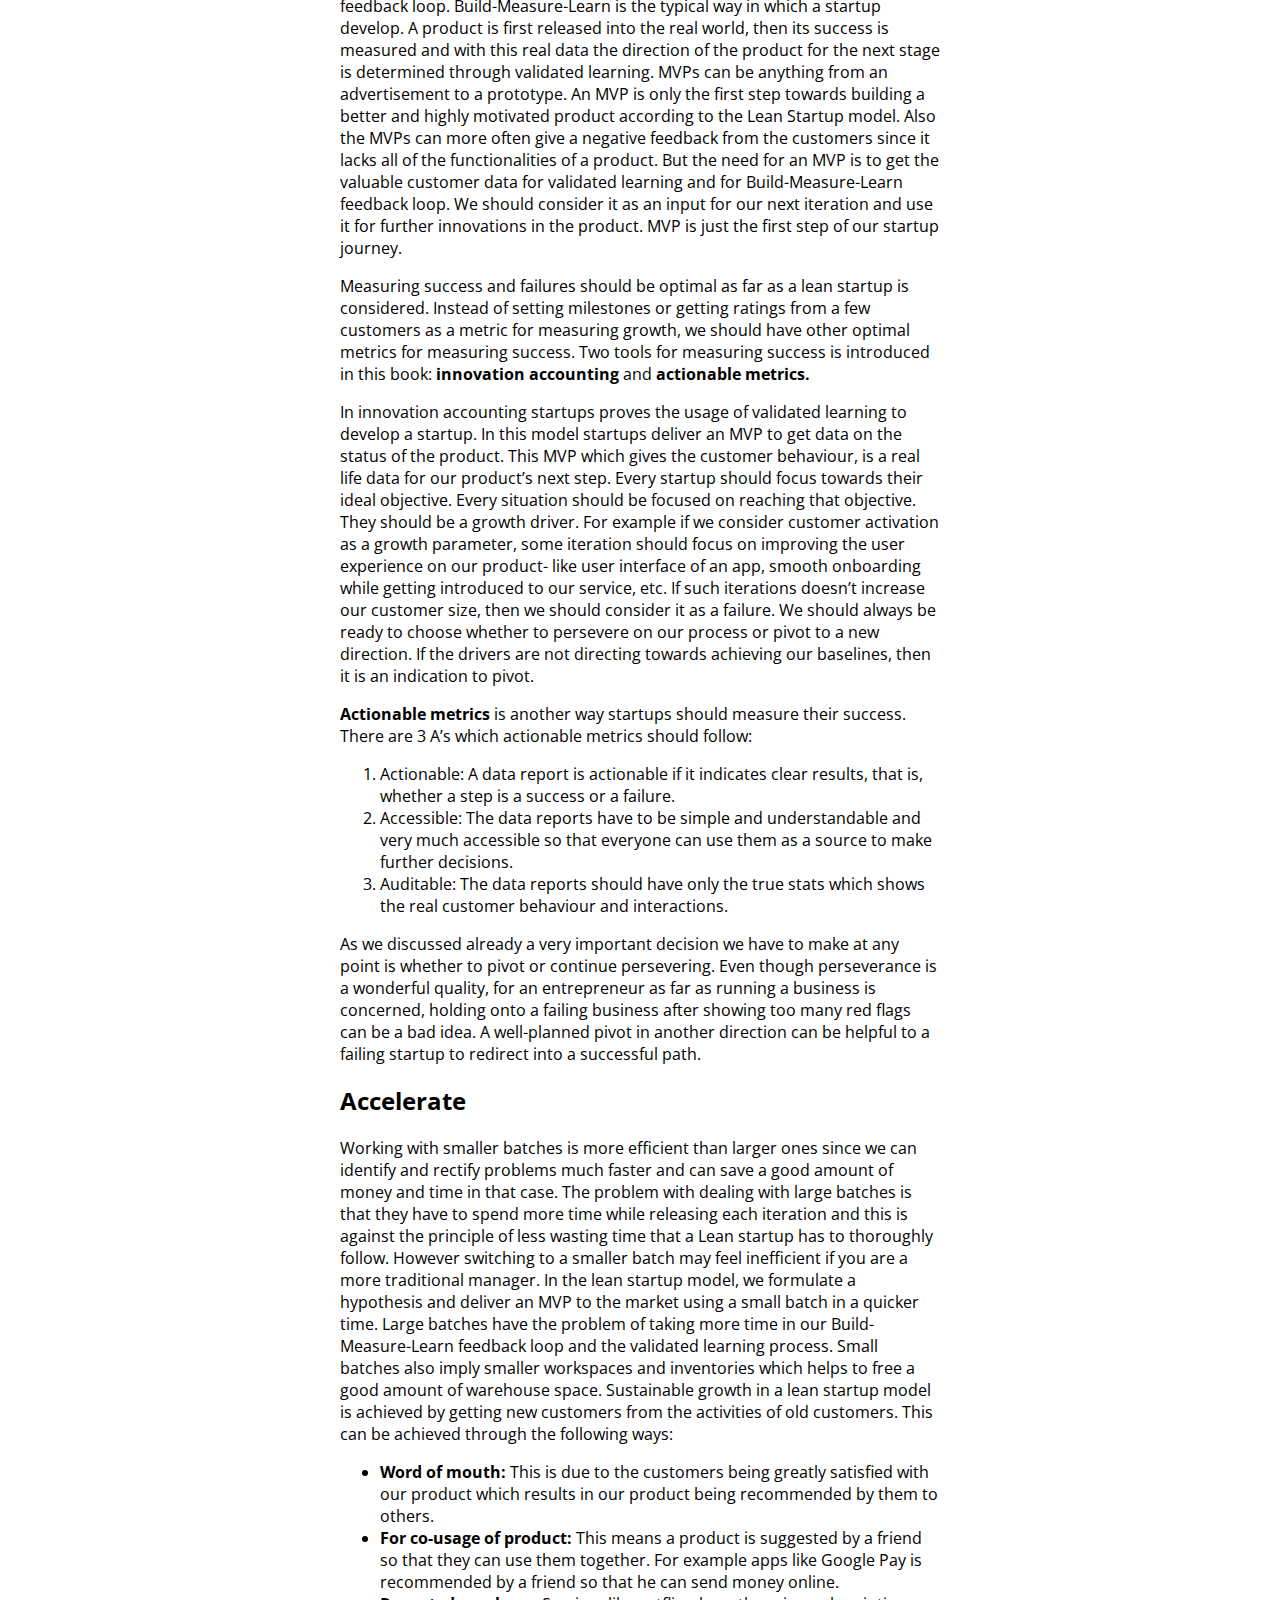
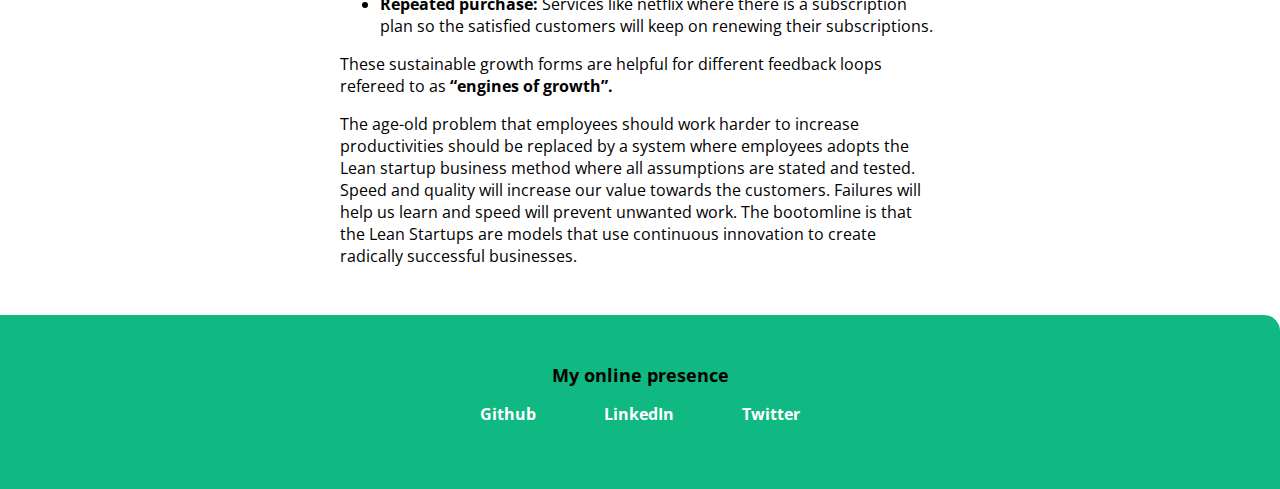
<file: the-lean-startup-summary.html>
<!DOCTYPE html>
<html lang="en">

<head>
    <meta charset="UTF-8">
    <meta http-equiv="X-UA-Compatible" content="IE=edge">
    <meta name="viewport" content="width=device-width, initial-scale=1.0">
    <title>The Lean Startup | Summary</title>
    <link href="styles.css" rel="stylesheet" />
</head>

<body>

    <nav class="navigation">
        <div class="nav-brand"> <a class="link" style="color:white;" href="/">Abhinav</a></div>
        <ul class="list-non-bullet nav-pills">
            <li class="list-item-inline">
                <a class="list" href="/">home</a>
            </li>
            <li class="list-item-inline">
                <a class="list" href="projects.html">projects</a>
            </li>
            <li class="list-item-inline">
                <a class="list link-active" href="blogs.html">blogs</a>
            </li>
            <li class="list-item-inline">
                <a class="list" href="books.html">books</a>
            </li>
        </ul>
    </nav>


    <header class="hero ow">
        <div class="hero-txt">
            <h1><span class="hero-highlight">The Lean Startup</span></h1>
        </div>
        <h2 style = "text-align: center; padding: 0px; margin:0em;">Summary</h2> 
        <div style="font-weight: bold; text-align: center; padding: 0px; margin-top: 0rem;"><small>May 29, 2021</small></div>
        
    </header>

    <section class="section">
        <div class="container container-center">
            
            <p>The Lean Startup by Eric Ries is an influential book in the startup ecosystem. The book has helped many
                startups to become big businesses by applying the lessons and principles of the book. Eric Ries being a
                co-founder and worked at chief managerial positions at various startups has written this book based on
                real-world experiences. The book can be structured into 3 sections namely, Vision, Steer and Accelerate.
            </p>

            <h2>Vision</h2>
            <p>
                The inspiration for the Lean Startup model has to be attributed to the Toyota manufacturing revolution.
                They made Toyota into a multinational company by implementing the following principles:
                <ul>
                    <li>Leveraging the knowledge and skills of individuals in the company.</li>
                    <li>Reducing batch sizes.</li>
                    <li>Make use of just-in-time production and managing inventory.</li>
                    <li>Accelerated cycle times.</li>
                </ul>
                This model showed the importance of value-generating behaviour, which is one of the core principles of
                the Lean Startup model. The author, therefore, says that a startup becomes successful by having the
                right execution, that is to follow the right process and not that of having a great idea or delivering
                the product at the right time. Hence the Lean Startup model is based on the following:
                <ul>
                    <li>Fast cycle times.</li>
                    <li>Focus on what the customer wants.</li>
                    <li>Using scientific and statistical approach for decision making.</li>
                </ul>
                The lean startup business model is hence a new approach for developing new products in innovative ways
                like speedy iterations, customer insights, creative vision and ambitions.
            </p>
            <p>
                The concept of <b>validated learning</b> is introduced in the book. This concept is a quick and accurate
                way of startup planning and market forecasting. The
                book talks about the online store Zappos in this regard as an example and how it was founded by Nick
                Swinmurn. Nick first approached shoe stores and took photos of their inventories and posted them online.
                And if people showed interest in buying those products he went to the store and bought it and sent it to
                them. This approach was to check whether there was a demand for shoes online. This was a quicker and
                more reliable way of finding out the demand of a business rather than methods like customer survey and
                market hypothesis.
                Hence validated learning and fast experimentation are very important steps in the Lean startup business
                model. When the first iteration of our product is launched and distributed we get the knowledge of the
                customer behaviour and expectations as well as a lot of valuable data regarding the reality of the
                business.
            </p>
            <p>
                <h2>Steer</h2>
                <b>Minimum viability product (MVP)</b> is a version of our new product introduced into the market with
                only the basic features but gets enough attraction from the customers. It helps to get the maximum
                amount of validated learning about the customers as fast as possible. The lean startup model depends on
                minimum viable products. Successful companies like Zappos, Dropbox, twitter, etc. are examples of MVPs.
                They are the best way for <b>Build-Measure-Learn</b> feedback loop. Build-Measure-Learn is the typical
                way in which a startup develop. A product is first released into the real world, then its success is
                measured and with this real data the direction of the product for the next stage is determined through
                validated learning. MVPs can be anything from an advertisement to a prototype. An MVP is only the first step towards building a better and highly motivated
                product according to the Lean Startup model. Also the MVPs can more often give a negative feedback from
                the customers since it lacks all of the functionalities of a product. But the need for an MVP is to get
                the valuable customer data for validated learning and for Build-Measure-Learn feedback loop. We should
                consider it as an input for our next iteration and use it for further innovations in the product. MVP is
                just the first step of our startup journey.
            </p>
            <p>
                Measuring success and failures should be optimal as far as a lean startup is considered. Instead of
                setting milestones or getting ratings from a few customers as a metric for measuring growth, we should
                have other optimal metrics for measuring success. Two tools for measuring success is introduced in this
                book: <b>innovation accounting</b> and <b>actionable metrics.</b></p>
            <p>
                In innovation accounting startups proves the usage of validated learning to develop a startup. In this
                model startups deliver an MVP to get data on the status of the product. This MVP which gives the
                customer behaviour, is a real life data for our product’s next step. Every startup should focus towards
                their ideal objective. Every situation should be focused on reaching that objective. They should be a
                growth driver. For example if we consider customer activation as a growth parameter, some iteration
                should focus on improving the user experience on our product- like user interface of an app, smooth
                onboarding while getting introduced to our service, etc. If such iterations doesn’t increase our
                customer size, then we should consider it as a failure.
                We should always be ready to choose whether to persevere on our process or pivot to a new direction. If
                the drivers are not directing towards achieving our baselines, then it is an indication to pivot. </p>
            <p>
                <b>Actionable metrics</b> is another way startups should measure their success. There are 3 A’s which
                actionable metrics should follow:
                <ol>
                    <li>Actionable: A data report is actionable if it indicates clear results, that is, whether a step
                        is a success or a failure.</li>
                    <li>Accessible: The data reports have to be simple and understandable and very much accessible so
                        that everyone can use them as a source to make further decisions.</li>
                    <li>Auditable: The data reports should have only the true stats which shows the real customer
                        behaviour and interactions.</li>
                </ol>
                As we discussed already a very important decision we have to make at any point is whether to pivot or
                continue persevering. Even though perseverance is a wonderful quality, for an entrepreneur as far as
                running a business is concerned, holding onto a failing business after showing too many red flags can be
                a bad idea. A well-planned pivot in another direction can be helpful to a failing startup to redirect
                into a successful path.
            </p>
            <p>
                <h2>Accelerate</h2>
                Working with smaller batches is more efficient than larger ones since we can identify and rectify
                problems much faster and can save a good amount of money and time in that case. The problem with dealing
                with large batches is that they have to spend more time while releasing each iteration and this is
                against the principle of less wasting time that a Lean startup has to thoroughly follow. However
                switching to a smaller batch may feel inefficient if you are a more traditional manager.
                In the lean startup model, we formulate a hypothesis and deliver an MVP to the market using a small
                batch in a quicker time. Large batches have the problem of taking more time in our Build-Measure-Learn
                feedback loop and the validated learning process. Small batches also imply smaller workspaces and
                inventories which helps to free a good amount of warehouse space.
                Sustainable growth in a lean startup model is achieved by getting new customers from the activities of
                old customers. This can be achieved through the following ways:
                <ul>
                    <li><b>Word of mouth:</b> This is due to the customers being greatly satisfied with our product
                        which results in our product being recommended by them to others.</li>
                    <li><b>For co-usage of product:</b> This means a product is suggested by a friend so that they can
                        use them together. For example apps like Google Pay is recommended by a friend so that he can
                        send money online.</li>
                    <li><b>Repeated purchase:</b> Services like netflix where there is a subscription plan so the
                        satisfied customers will keep on renewing their subscriptions.</li>
                </ul>
                These sustainable growth forms are helpful for different feedback loops refereed to as <b>“engines of
                    growth”.</b>
            </p>
            <p>
                The age-old problem that employees should work harder to increase productivities should be replaced by a
                system where employees adopts the Lean startup business method where all assumptions are stated and
                tested. Speed and quality will increase our value towards the customers. Failures will help us learn
                and speed will prevent unwanted work.
                The bootomline is that the Lean Startups are models that use continuous innovation to create radically
                successful businesses.

            </p>
        </div>
    </section>

    <footer class="footer">
        <div class="footer-header">My online presence</div>
        <ul class="social-links list-non-bullet">
            <li class="list-item-inline"><a class="link" href="http://github.com/abhinavtk" target="_blank">Github</a></li>
            <li class="list-item-inline"><a class="link" href="http://linkedin.com/in/abhinavtk" target="_blank">LinkedIn</a></li>
            <li class="list-item-inline"><a class="link" href="https://twitter.com/abhi_n4v" target="_blank">Twitter</a></li>

        </ul>
    </footer>

</body>

</html>
</file>
<file: styles.css>
@import url('https://fonts.googleapis.com/css2?family=Open+Sans:wght@400;700&display=swap');

:root {
    --primary-color: #10B981;
    --dark-gray: #9CA3AF;
    --off-white: #E5E7EB;
}

body {
    font-family: 'Open Sans', sans-serif;
    margin: 0px
}

hr {
    margin: 1rem 0rem;
}

/* Containers */
.container {
    padding: 0rem 1rem;
}

.container-center {
    max-width: 600px;
    margin: auto;
}

/* Links */

.link {
    box-sizing: border-box;
    text-decoration: none;
    padding: 0.5rem 1rem;
    text-align: center;
}

.link-primary {
    background-color: var(--primary-color);
    border-radius: 0.5rem;
    color: white;
    display:block;
    max-width: 140px;
    margin: 1rem 1rem 1rem 0rem;
    
}

.link-secondary {
    color: var(--primary-color);
    border-radius: 0.5rem;
    border: 1px solid var(--primary-color);
    display:block;
    max-width: 140px;
    margin: 1rem 1rem 1rem 0rem;
    
}
.link-index{
    margin:auto; 
}
.link-blog {
    background-color: var(--primary-color);
    border-radius: 0.5rem;
    color: white;
    display:block;
    max-width: 140px;
    margin: 1rem 1rem 1rem 0rem;
}

.yt-video {
    margin:2rem;
    border: 2px solid black;
}

/* Lists */

.list-non-bullet {
    list-style: none;
}

.list-item-inline {
    display: inline;
    padding: 0rem 1rem;
}

.showcase-list{
    padding: 2rem;
}
/* navigation */

.navigation {
    background-color: var(--primary-color);
    color: white;
    padding: 1rem 0rem;
    border-bottom-left-radius: 1rem;
}

.navigation .list {
    color: white;
    text-decoration: none;
}

.navigation .nav-pills {
    text-align: right;
}

.navigation .nav-brand {
    font-weight: bold;
    font-size: 1.1rem;
    padding: 0rem 1rem;
}

.navigation .link-active {
    font-weight: bold;
}

/* Header */

.hero {
    padding: 2rem;

}

.hero .hero-img {
    max-width: 350px;
    margin: auto;
    display: block;
}

.hero .hero-txt {
    padding-top: 1rem;
    color: black;
    text-align: center;
    
}

.hero .hero-txt .hero-highlight {
    color: var(--primary-color);
}

.hero .hero-txt .date {
    padding: 0rem;
    text-align: center;
    color: black;
}

.section{
    padding: 2rem;
}

.section h1 {
    text-align: center;
    
}

.ow{
    background-color: var(--off-white);
}

/* Footer */
.footer{
    background-color: var(--primary-color);
    padding: 3rem 1rem;
    text-align: center;
    color:white;
    border-top-right-radius: 1rem;
    font-weight: bold;
}

.footer .footer-header{
    font-size: large;
    color:black;
}

.footer .link{
    color:white;
}

.footer ul{
    padding-inline-start: 0px;
}
</file>
